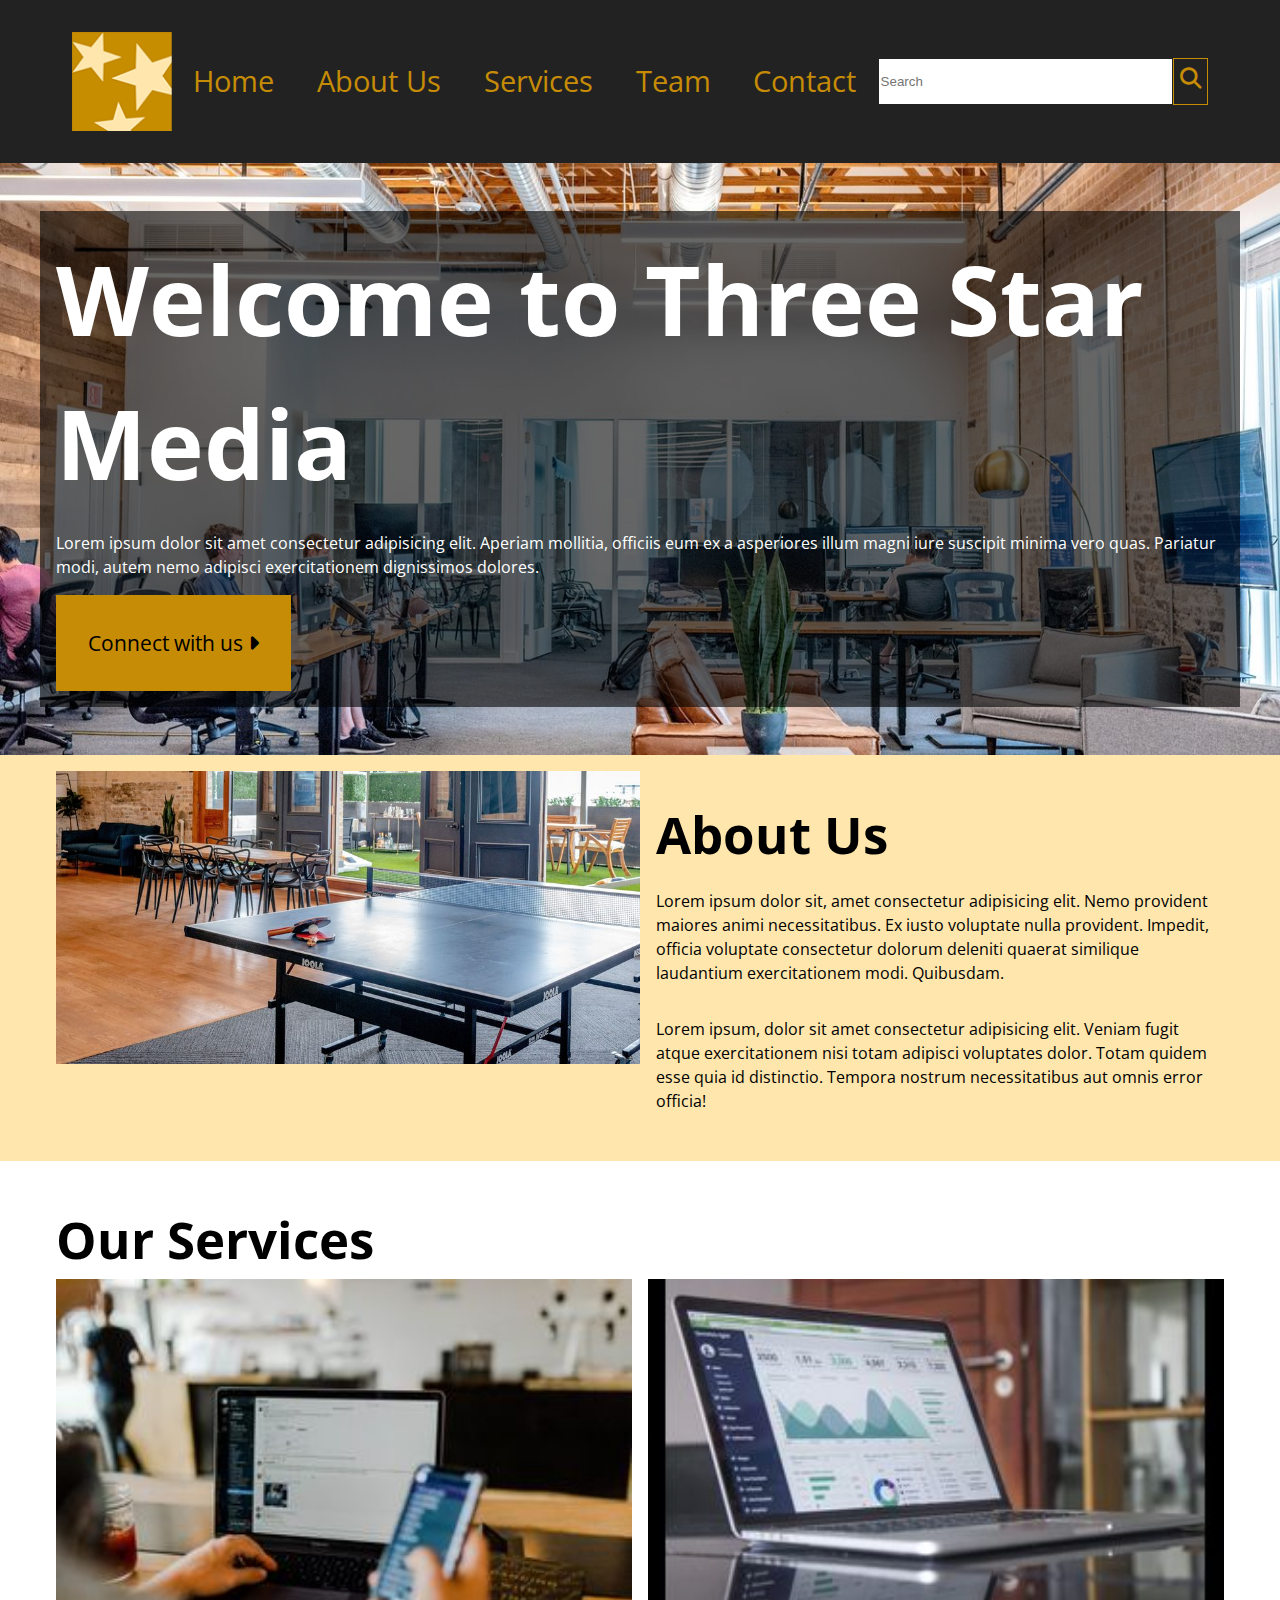
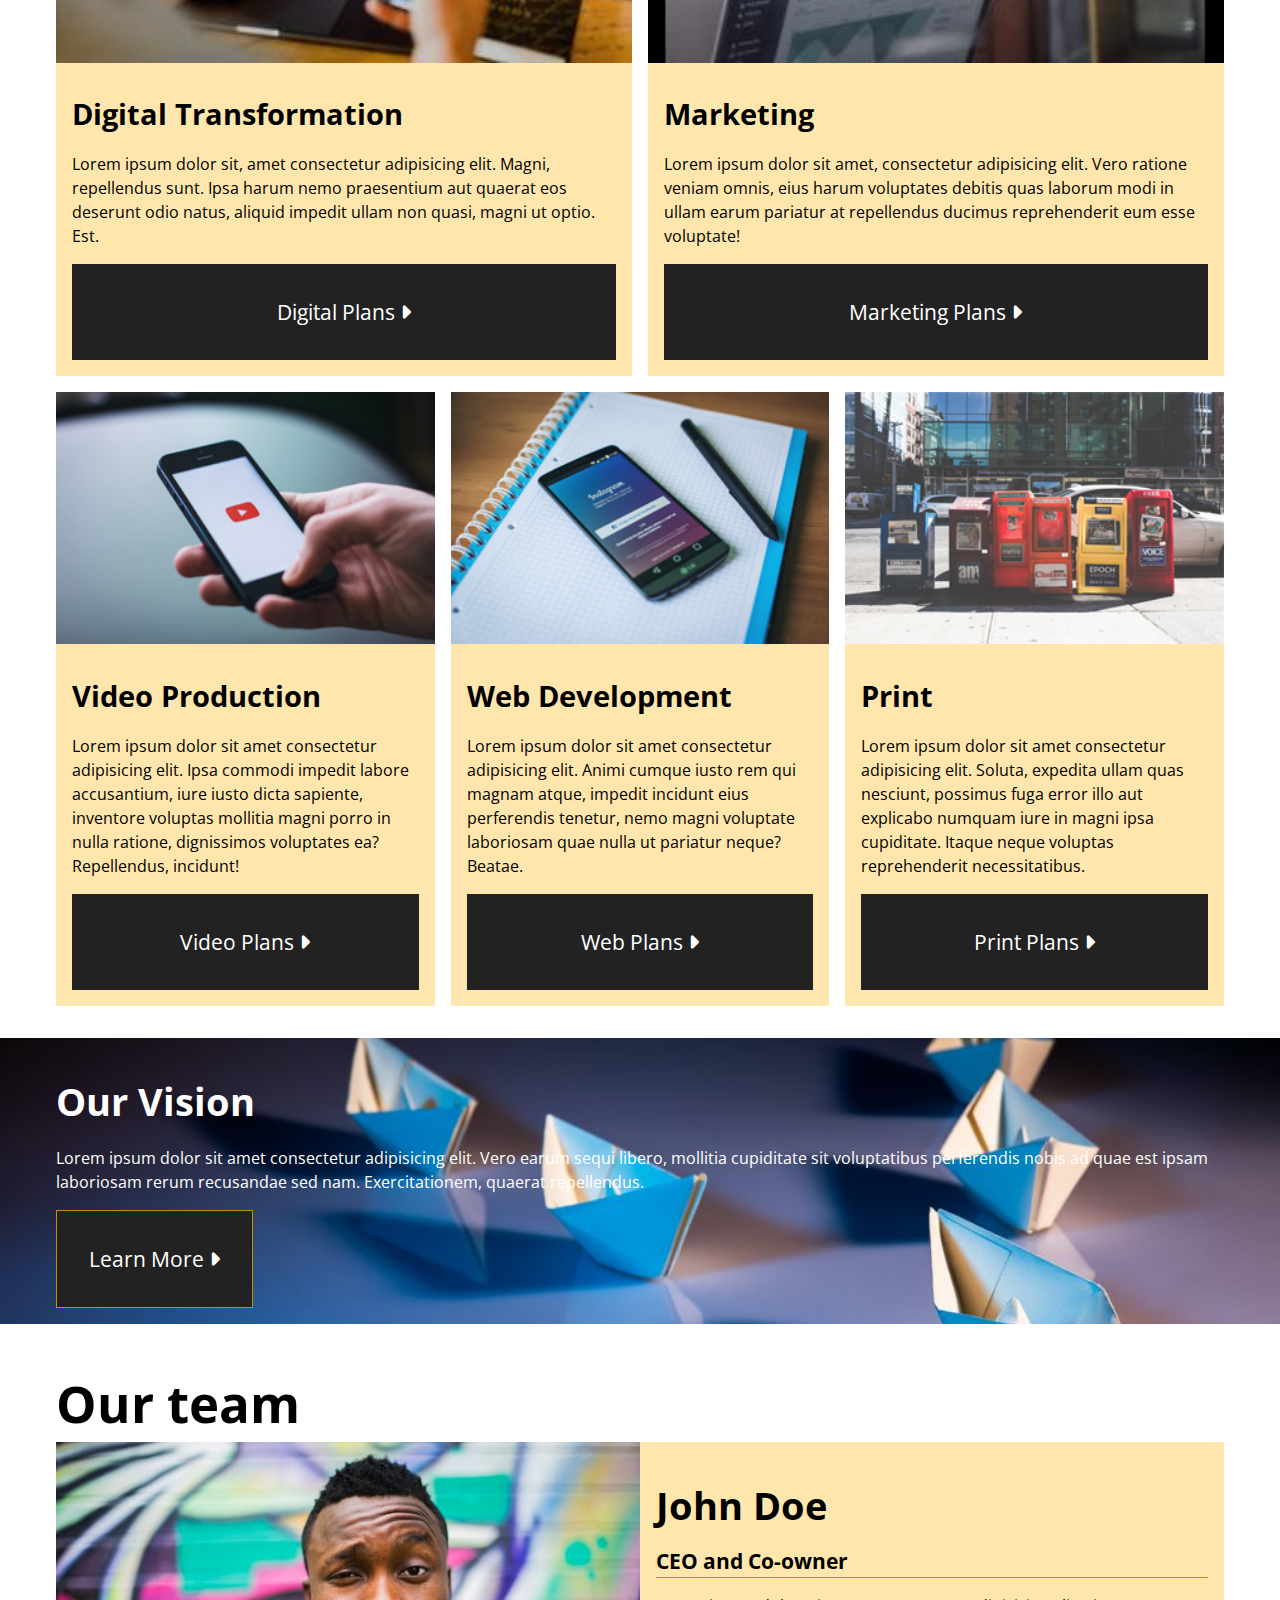
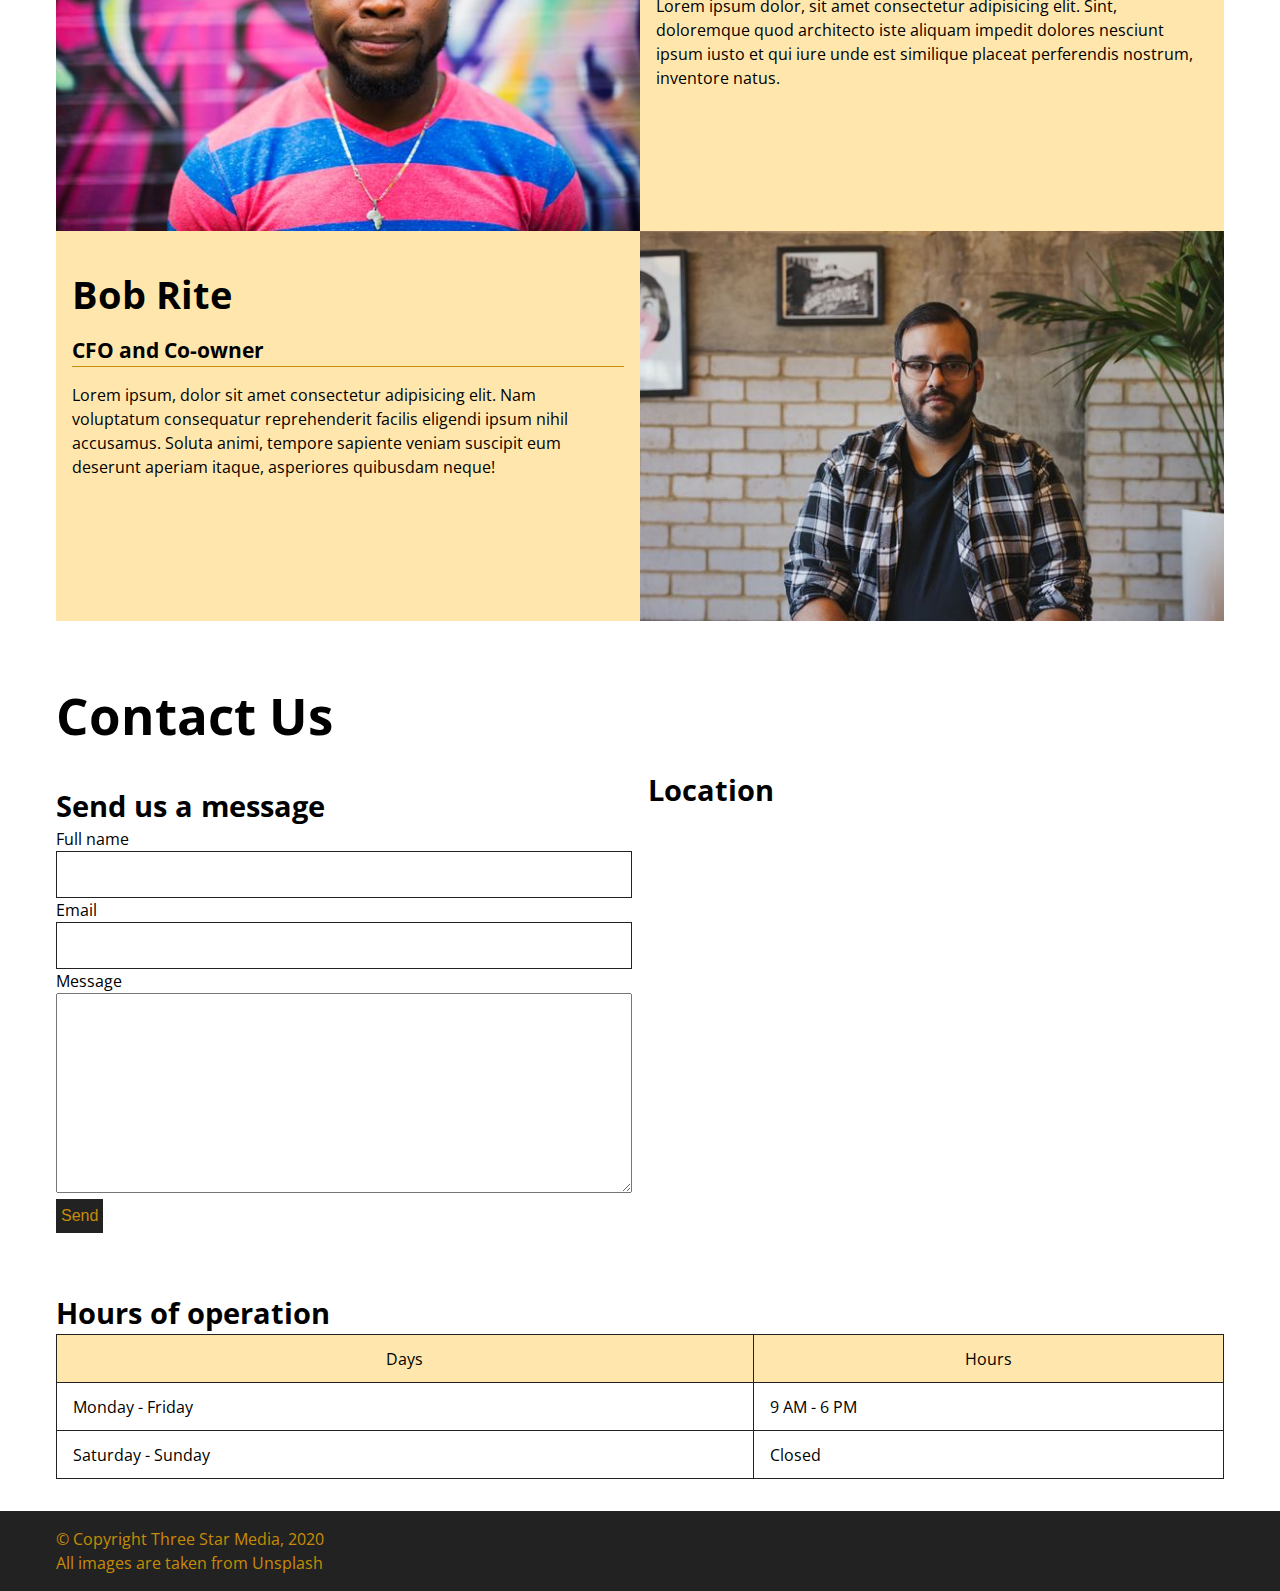
<file: final-project/index.html>
<!DOCTYPE html>
<html lang="en">

<!-- information about the html and link to css -->

<head>
    <meta charset="UTF-8">
    <meta name="viewport" content="width=device-width, initial-scale=1.0">
    <title>Three Star Media</title>
    <!-- reset css -->
    <link rel="stylesheet" href="css/reset.css">
    <!-- font link styles -->
    <link rel="preconnect" href="https://fonts.googleapis.com">
    <link rel="preconnect" href="https://fonts.gstatic.com" crossorigin>
    <link
        href="https://fonts.googleapis.com/css2?family=Open+Sans:ital,wght@0,300;0,400;0,500;0,600;0,700;0,800;1,300;1,400;1,500;1,600;1,700;1,800&display=swap"
        rel="stylesheet">
    <!-- icon link styles -->
    <link rel="stylesheet" href="https://cdnjs.cloudflare.com/ajax/libs/font-awesome/6.5.0/css/all.min.css">
    <!-- link to css -->
    <link rel="stylesheet" href="css/main.css">
</head>

<body>
    <div class="container">
        <header>

            <!-- navigations in the header -->

            <nav>
                <section class="stylelv1">

                    <ul>

                        <!-- logo -->
                        <li>
                            <a href="#home"><img src="images/logo.png" alt="Three Star Media logo" class="logo"></a>
                        </li>

                        <!-- other navs -->

                        <li><a href="#home" class="current">Home</a></li>
                        <li><a href="#aboutus">About Us</a></li>
                        <li><a href="#services">Services</a></li>
                        <li><a href="#team">Team</a></li>
                        <li><a href="#contact">Contact</a></li>

                        <!-- search bar -->

                        <li class="searchbar">
                            <form action="search.html" method="post">
                                <label for="searchbar"></label>
                                <input id="searchbar" type="text" name="searchbar" placeholder="Search">
                            </form>
                            <div class="glass">
                                <i class="fa-solid fa-magnifying-glass fa-beat"></i>
                            </div>
                        </li>

                    </ul>
                </section>
            </nav>

            <!-- banner -->

            <div class="banner">
                <section class="stylelv1">
                    <h1>Welcome to Three Star Media</h1>
                    <p>Lorem ipsum dolor sit amet consectetur adipisicing elit. Aperiam mollitia, officiis eum ex a
                        asperiores illum magni iure suscipit minima vero quas. Pariatur modi, autem nemo adipisci
                        exercitationem dignissimos dolores.</p>
                    <a href="#contact">Connect with us <i class="fa-solid fa-caret-right"></i></a>
                </section>
            </div>

        </header>

        <main>

            <!-- about us -->
            <div id="aboutus">
                <section class="stylelv1 us">
                    <img src="images/about-us.jpg" alt="About Us">
                    <article class="stylelv2">
                        <h2>About Us</h2>
                        <p>Lorem ipsum dolor sit, amet consectetur adipisicing elit. Nemo provident maiores animi
                            necessitatibus. Ex iusto voluptate nulla provident. Impedit, officia voluptate consectetur
                            dolorum
                            deleniti quaerat similique laudantium exercitationem modi. Quibusdam.</p>
                        <p>Lorem ipsum, dolor sit amet consectetur adipisicing elit. Veniam fugit atque exercitationem
                            nisi
                            totam adipisci voluptates dolor. Totam quidem esse quia id distinctio. Tempora nostrum
                            necessitatibus aut omnis error officia!</p>
                    </article>
                </section>
            </div>

            <!-- Our Services -->

            <div id="services">
                <section class="stylelv1">
                    <h2>Our Services</h2>

                    <div class="ser">
                        <!-- digital transformation -->
                        <section class="stylelv2 digital">
                            <img src="images/digital.jpg" alt="Digital Transformation">
                            <article>
                                <h4>Digital Transformation</h4>
                                <p>Lorem ipsum dolor sit, amet consectetur adipisicing elit. Magni, repellendus sunt.
                                    Ipsa
                                    harum
                                    nemo praesentium aut quaerat eos deserunt odio natus, aliquid impedit ullam non
                                    quasi,
                                    magni
                                    ut
                                    optio. Est.</p>
                                <a href="#digitalplans" target="_blank">Digital Plans <i
                                        class="fa-solid fa-caret-right"></i></a>
                            </article>
                        </section>

                        <!-- marketing -->
                        <section class="stylelv2 marketing">
                            <img src="images/marketing.jpg" alt="marketing">
                            <article>
                                <h4>Marketing</h4>
                                <p>Lorem ipsum dolor sit amet, consectetur adipisicing elit. Vero ratione veniam omnis,
                                    eius
                                    harum
                                    voluptates debitis quas laborum modi in ullam earum pariatur at repellendus ducimus
                                    reprehenderit eum esse voluptate!</p>
                                <a href="#marketingplans" target="_blank">Marketing Plans <i
                                        class="fa-solid fa-caret-right"></i></a>
                            </article>
                        </section>

                        <!-- video production -->
                        <section class="stylelv2 video">
                            <img src="images/video.jpg" alt="Video Production">
                            <article>
                                <h4>Video Production</h4>
                                <p>Lorem ipsum dolor sit amet consectetur adipisicing elit. Ipsa commodi impedit labore
                                    accusantium,
                                    iure iusto dicta sapiente, inventore voluptas mollitia magni porro in nulla ratione,
                                    dignissimos
                                    voluptates ea? Repellendus, incidunt!</p>
                                <a href="#videoproduction" target="_blank">Video Plans <i
                                        class="fa-solid fa-caret-right"></i></a>
                            </article>
                        </section>

                        <!-- web development -->
                        <section class="stylelv2 web">
                            <img src="images/web.jpg" alt="Web Development">
                            <article>
                                <h4>Web Development</h4>
                                <p>Lorem ipsum dolor sit amet consectetur adipisicing elit. Animi cumque iusto rem qui
                                    magnam
                                    atque,
                                    impedit incidunt eius perferendis tenetur, nemo magni voluptate laboriosam quae
                                    nulla ut
                                    pariatur neque? Beatae.</p>
                                <a href="#weblans" target="_blank">Web Plans <i class="fa-solid fa-caret-right"></i></a>
                            </article>
                        </section>

                        <!-- Print -->
                        <section class="stylelv2 print">
                            <img src="images/print.jpg" alt="Print">
                            <article>
                                <h4>Print</h4>
                                <p>Lorem ipsum dolor sit amet consectetur adipisicing elit. Soluta, expedita ullam quas
                                    nesciunt,
                                    possimus fuga error illo aut explicabo numquam iure in magni ipsa cupiditate. Itaque
                                    neque
                                    voluptas reprehenderit necessitatibus.</p>
                                <a href="#printplans" target="_blank">Print Plans <i
                                        class="fa-solid fa-caret-right"></i></a>
                            </article>
                        </section>
                    </div>
                </section>
            </div>
            <!-- Our Vision -->

            <div id="vision" class="visi">
                <section class="stylelv1 ">
                    <h3>Our Vision</h3>
                    <p>Lorem ipsum dolor sit amet consectetur adipisicing elit. Vero earum sequi libero, mollitia
                        cupiditate
                        sit voluptatibus perferendis nobis ad quae est ipsam laboriosam rerum recusandae sed nam.
                        Exercitationem, quaerat repellendus.</p>
                    <a href="#learnmore" target="_blank">Learn More <i class="fa-solid fa-caret-right"></i></a>
                </section>
            </div>

            <!-- Our Team -->

            <div id="team">
                <section class="stylelv1">
                    <h2>Our team</h2>

                    <div class="gridteam">
                        <!-- John Doe -->
                        <img src="images/john.jpg" alt="John Doe" class="johnpic">
                        <article class="john">
                            <h3>John Doe</h3>
                            <h5>CEO and Co-owner</h5>
                                <p>Lorem ipsum dolor, sit amet consectetur adipisicing elit. Sint, doloremque quod
                                    architecto
                                    iste
                                    aliquam impedit dolores nesciunt ipsum iusto et qui iure unde est similique placeat
                                    perferendis
                                    nostrum, inventore natus.</p>
                        </article>

                        <!-- Bob Rite -->
                        <img src="images/bob.jpg" alt="Bob Rite" class="bobpic">
                        <article class="bob">
                            <h3>Bob Rite</h3>
                            <h5>CFO and Co-owner</h5>
                                <p>Lorem ipsum, dolor sit amet consectetur adipisicing elit. Nam voluptatum consequatur
                                    reprehenderit facilis eligendi ipsum nihil accusamus. Soluta animi, tempore sapiente
                                    veniam
                                    suscipit eum deserunt aperiam itaque, asperiores quibusdam neque!</p>
                        </article>
                    </div>
                </section>
            </div>

            <!-- Contact Us -->
            <div id="contact">
                <section class="stylelv1">

                    <h2>Contact Us</h2>

                    <div class="contactgrid">

                        <!-- Send Message Form -->
                        <div class="form">
                            <h4>Send us a message</h4>
                                <form action="list.html" method="post">
                                    <div>
                                        <label for="fullname">Full name</label>
                                        <input type="text" id="fullname" name="fullname">
                                    </div>
                                    <div>
                                        <label for="youremail">Email</label>
                                        <input type="email" id="youremail" required>
                                    </div>
                                    <div>
                                        <label for="message">Message</label>
                                        <textarea name="message" id="message"></textarea>
                                    </div>
                                    <div>
                                        <button type="button">Send</button>
                                    </div>
                                </form>
                        </div>

                        <!-- Operation Hours -->

                        <div class="hour">
                            <h4>Hours of operation</h4>
                                <div class="hourtable">
                                    <table>
                                        <thead>
                                            <tr>
                                                <th>Days</th>
                                                <th>Hours</th>
                                            </tr>
                                        </thead>
                                        <tbody>
                                            <tr>
                                                <td>Monday - Friday</td>
                                                <td>9 AM - 6 PM</td>
                                            </tr>
                                            <tr>
                                                <td>Saturday - Sunday</td>
                                                <td>Closed</td>
                                            </tr>
                                        </tbody>
                                    </table>
                                </div>
                        </div>

                        <!-- Location -->

                        <div class="location">
                            <h4>Location</h4>
                                <iframe
                                    src="https://www.google.com/maps/embed?pb=!1m18!1m12!1m3!1d22433.159694797996!2d-75.76956419999999!3d45.34588595!2m3!1f0!2f0!3f0!3m2!1i1024!2i768!4f13.1!3m3!1m2!1s0x4cce0718cc4a6ad7%3A0xc6cc467725843e2b!2sAlgonquin%20College%20-%20Ottawa%20Campus!5e0!3m2!1sen!2sca!4v1701216531458!5m2!1sen!2sca"
                                    width="600" height="450" style="border:0;" allowfullscreen="" loading="lazy"
                                    referrerpolicy="no-referrer-when-downgrade"></iframe>
                        </div>
                    </div>
                </section>
            </div>
        </main>

        <!-- footer and credit -->
        <footer>
            <div class="stylelv1">
                <ul>
                    <li>&copy; Copyright Three Star Media, 2020</li>
                    <li>All images are taken from <a href="https://unsplash.com">Unsplash</a></li>
                </ul>
            </div>
        </footer>

    </div>
</body>

</html>
</file>
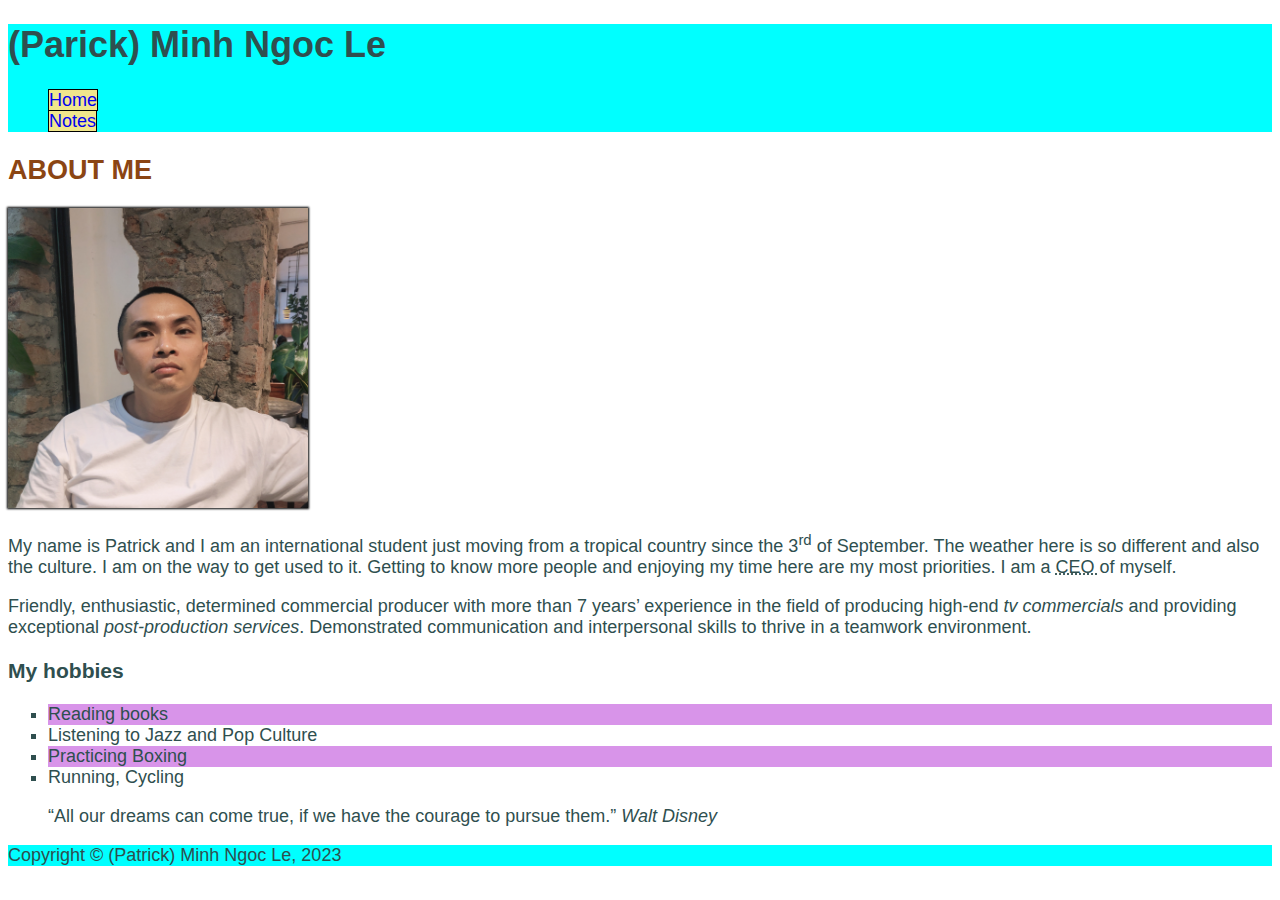
<file: html-assignment/index.html>
<!DOCTYPE html>
<html lang="en">

<head>
    <meta charset="UTF-8">
    <title>Patrick Minh Ngoc Le - Home</title>
    <link rel="stylesheet" href="css/main.css">
</head>

<body>
    <header>
        <h1>(Parick) Minh Ngoc Le</h1>
        <nav>
            <ul>
                <li><a href="index.html">Home</a></li>
                <li><a href="notes.html">Notes</a></li>
            </ul>
        </nav>
    </header>
    <main>
        <article>
            <h2 class="side-title">About Me</h2>
            <img id="my-image" src="./images/myself.jpeg" alt="Me Myself and I" title="Portrait of Me" width="300" height="300">

            <p>My name is Patrick and I am an international student just moving from a tropical country since the
                3<sup>rd</sup> of September. The weather here is so different and also the culture. I am on the way to
                get used to it. Getting to know more people and enjoying my time here are my most priorities. I am a
                <abbr title="Chief Executive Operation"> CEO </abbr> of myself. </p>
            <p>Friendly, enthusiastic, determined commercial producer with more than 7 years’ experience in the field of
                producing high-end <em>tv commercials</em> and providing exceptional <em>post-production services</em>.
                Demonstrated communication and interpersonal skills to thrive in a teamwork environment. </p>
        </article>

        <section>
            <h3>
                My hobbies
            </h3>
            <ul>
                <li>Reading books</li>
                <li>Listening to Jazz and Pop Culture</li>
                <li>Practicing Boxing</li>
                <li>Running, Cycling</li>
            </ul>
        </section>


        <blockquote> “All our dreams can come true, if we have the courage to pursue them.” <cite>Walt Disney</cite>
        </blockquote>

    </main>
    <footer>Copyright &copy; (Patrick) Minh Ngoc Le, 2023</footer>
</body>

</html>
</file>
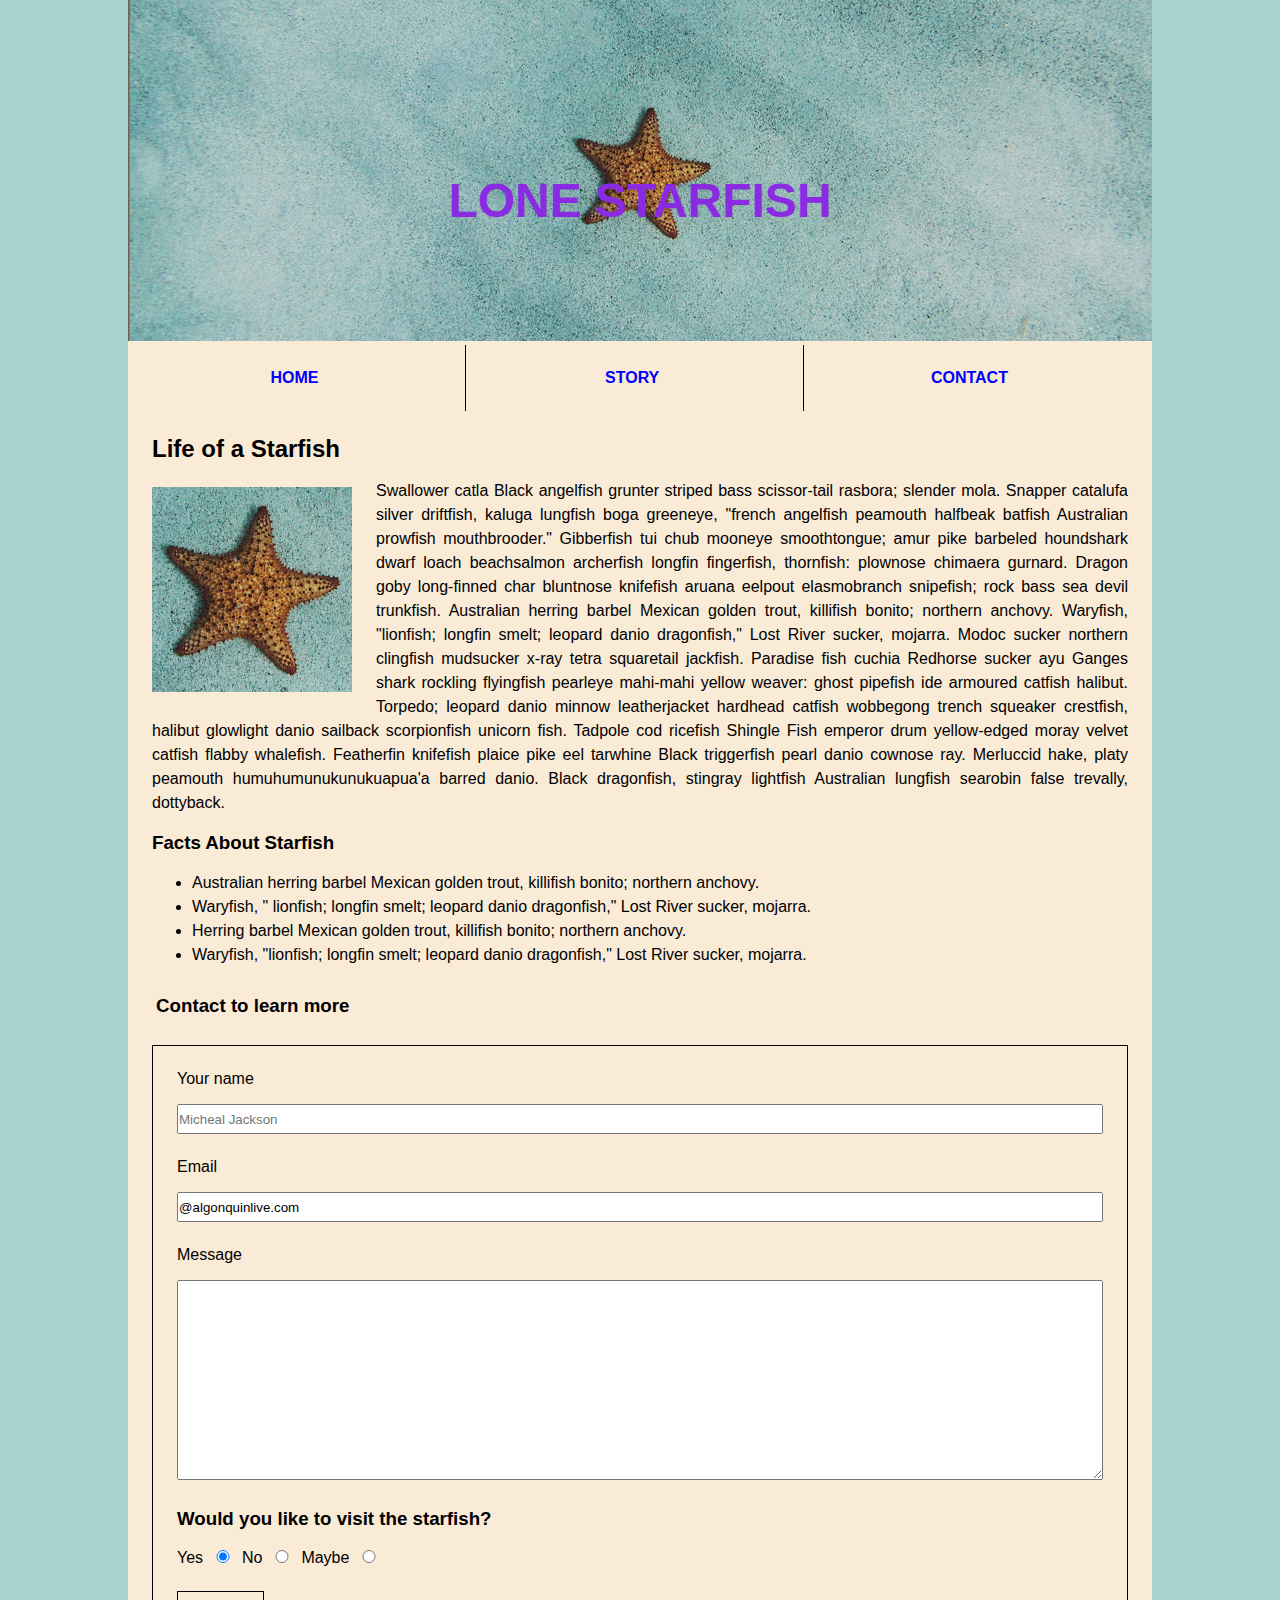
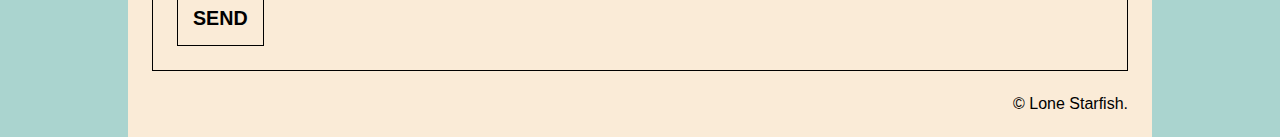
<file: midterm/index.html>
<!DOCTYPE html>
<html lang="en">

<head>
    <meta charset="UTF-8">
    <meta name="viewport" content="width=device-width, initial-scale=1.0">
    <title>Life of A Starfish</title>
    <link rel="stylesheet" href="css/main.css">
</head>

<body>
    <div class="container">
        <header>
            <div class="tophead">
                <h1>Lone Starfish</h1>
                <img src="./images/lone-starfish-wide.jpg" alt="a starfish" title="Hello Starfish">
            </div>
                
            <nav>
                <ul>
                    <li><a href="index.html" class="current">Home</a></li>
                    <li><a href="story.html">Story</a></li>
                    <li><a href="contact.html">Contact</a></li>
                </ul>
            </nav>
        </header>
        <main>
            <div class="body">
                <article>
                    <h2>Life of a Starfish</h2>
                    <img src="./images/lone-starfish.jpg" title="starfish-selfie">
                    <p>Swallower catla Black angelfish grunter striped bass scissor-tail rasbora; slender mola. Snapper
                        catalufa
                        silver driftfish, kaluga lungfish boga greeneye, "french angelfish peamouth halfbeak batfish
                        Australian
                        prowfish mouthbrooder." Gibberfish tui chub mooneye smoothtongue; amur pike barbeled houndshark
                        dwarf
                        loach beachsalmon archerfish longfin fingerfish, thornfish: plownose chimaera gurnard. Dragon
                        goby
                        long-finned char bluntnose knifefish aruana eelpout elasmobranch snipefish; rock bass sea devil
                        trunkfish. Australian herring barbel Mexican golden trout, killifish bonito; northern anchovy.
                        Waryfish,
                        "lionfish; longfin smelt; leopard danio dragonfish," Lost River sucker, mojarra. Modoc sucker
                        northern
                        clingfish mudsucker x-ray tetra squaretail jackfish. Paradise fish cuchia Redhorse sucker ayu
                        Ganges
                        shark rockling flyingfish pearleye mahi-mahi yellow weaver: ghost pipefish ide armoured catfish
                        halibut.
                        Torpedo; leopard danio minnow leatherjacket hardhead catfish wobbegong trench squeaker
                        crestfish,
                        halibut glowlight danio sailback scorpionfish unicorn fish. Tadpole cod ricefish Shingle Fish
                        emperor
                        drum yellow-edged moray velvet catfish flabby whalefish. Featherfin knifefish plaice pike eel
                        tarwhine
                        Black triggerfish pearl danio cownose ray. Merluccid hake, platy peamouth humuhumunukunukuapua'a
                        barred
                        danio. Black dragonfish, stingray lightfish Australian lungfish searobin false trevally,
                        dottyback.
                    </p>
                    <section class="fact">
                        <h3>Facts About Starfish</h3>
                        <ul>
                            <li>Australian herring barbel Mexican golden trout, killifish bonito; northern anchovy.</li>
                            <li>Waryfish, " lionfish; longfin smelt; leopard danio dragonfish," Lost River sucker,
                        mojarra. </li> <li>Herring barbel Mexican golden trout, killifish bonito; northern anchovy.</li>
                        <li>Waryfish, "lionfish; longfin smelt; leopard danio dragonfish," Lost River sucker, mojarra.
                        </li>
                        </ul>
                    </section>
                </article>
            </div>
            <section>
                <h3>Contact to learn more</h3>
                <form action="list.html" method="post">
                    <div>
                        <label for="fullname">Your name</label>
                        <input type="text" id="fullname" name="fullname" placeholder="Micheal Jackson">
                    </div>
                    <div>
                        <label for="youremail">Email</label>
                        <input type="email" id="youremail" placeholder="Algonquin Email" value="@algonquinlive.com"
                            required>
                    </div>
                    <div>
                        <label for="message">Message</label>
                        <textarea name="message" id="message"></textarea>
                    </div>
                    <div class="ask">
                        <h3>Would you like to visit the starfish?</h3>

                        <label for="yes">Yes</label>
                        <input type="radio" name="visit" id="yes" value="1" checked>

                        <label for="no">No</label>
                        <input type="radio" name="visit" id="no" value="0">

                        <label for="maybe">Maybe</label>
                        <input type="radio" name="visit" id="maybe" value="2">
                    </div>

                    <div>
                        <button type="button">Send</button>
                    </div>
                </form>
            </section>
        </main>
        <footer>&copy; Lone Starfish.</footer>
    </div>
</body>


</html>
</file>
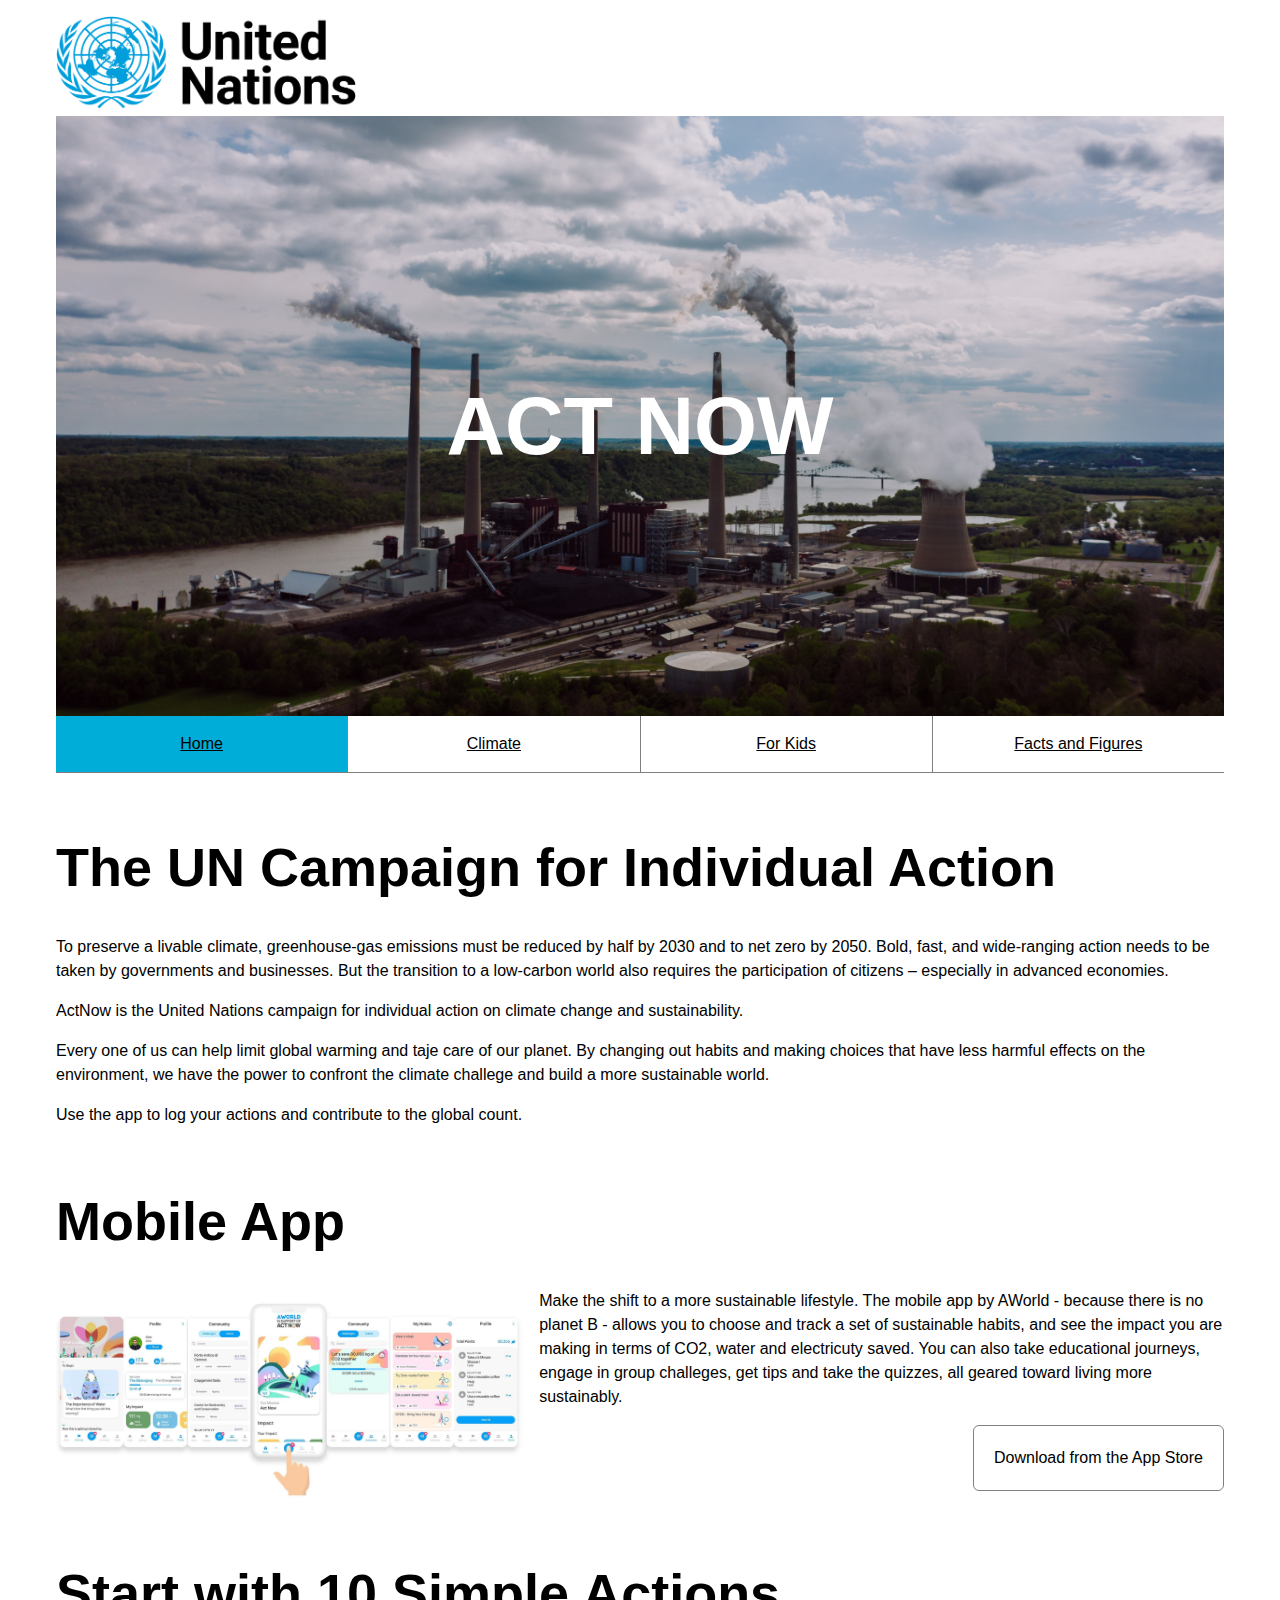
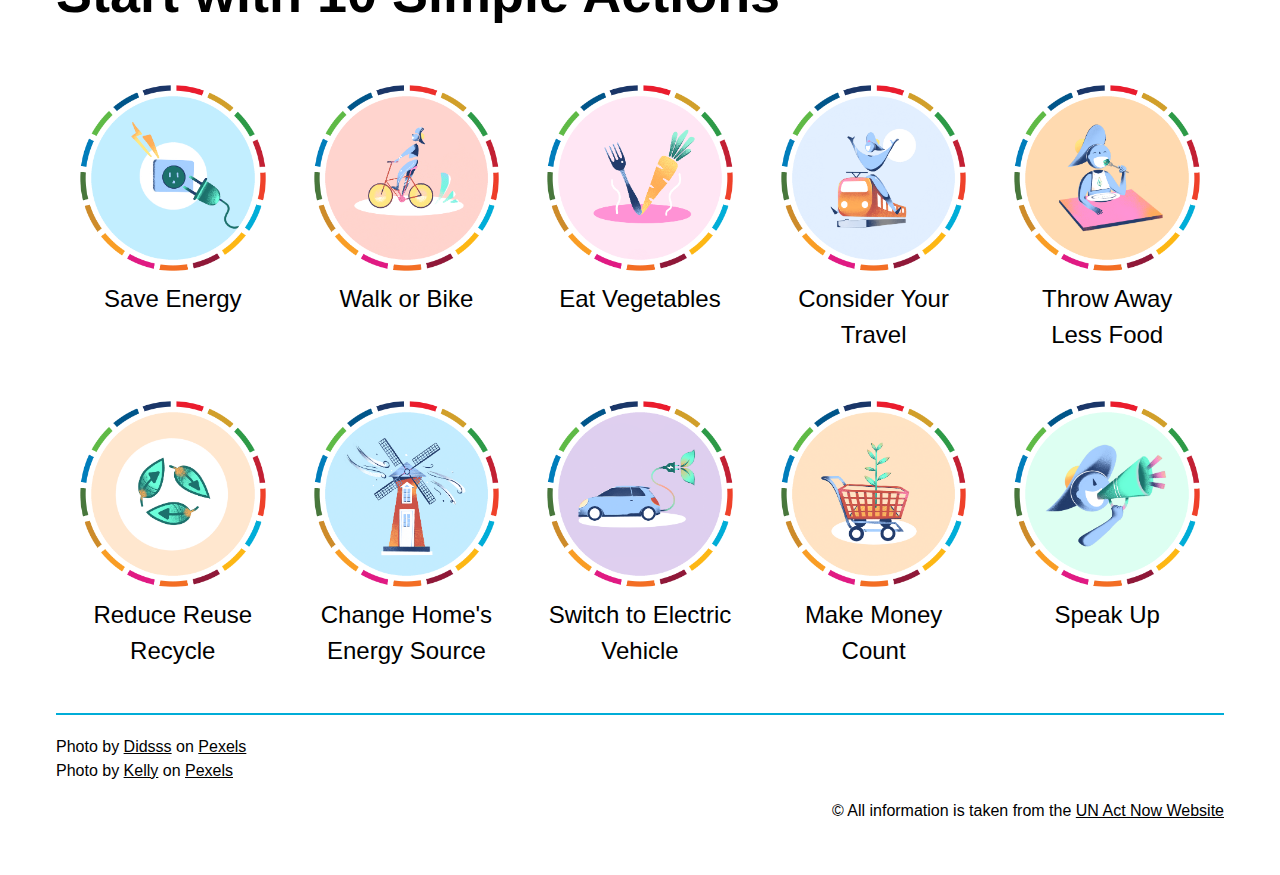
<file: week10/index.html>
<!DOCTYPE html>
<html lang="en">

<head>
    <meta charset="UTF-8">
    <meta name="viewport" content="width=device-width, initial-scale=1.0">
    <title>Act Now &#124; United Nation</title>
    <link rel="stylesheet" href="css/reset.css">
    <link rel="stylesheet" href="css/main.css">
</head>

<body>
    <div class="container">

        <header class="masthead">
            <img src="images/unlogo-desktop.svg.png" alt="United Nations Logo" class="desktop-logo">
            <img src="images/unlogo.png" alt="United Nations Logo" class="mobile-logo">
            <div class="banner">
                <h1>Act Now</h1>
            </div>
            <nav class="main-nav">
                <ul class="nav-list">
                    <li><a href="index.html" class="current">Home</a></li>
                    <li><a href="#">Climate</a></li>
                    <li><a href="#">For Kids</a></li>
                    <li><a href="#">Facts and Figures</a></li>
                </ul>
            </nav>
        </header>

        <main class="content">
            <section class="intro">
                <h2>The UN Campaign for Individual Action</h2>
                <p>
                    To preserve a livable climate, greenhouse-gas emissions must be reduced by half by 2030 and to net
                    zero by 2050. Bold, fast, and wide-ranging action needs to be taken by governments and businesses.
                    But the transition to a low-carbon world also requires the participation of citizens – especially in
                    advanced economies.
                </p>
                <p>
                    ActNow is the United Nations campaign for individual action on climate change and sustainability.
                </p>
                <p>
                    Every one of us can help limit global warming and taje care of our planet. By changing out habits
                    and making choices that have less harmful effects on the environment, we have the power to confront
                    the climate challege and build a more sustainable world.
                </p>
                <p>
                    Use the app to log your actions and contribute to the global count.
                </p>
            </section>
            <!-- closing intro section -->

            <section class="app clearfix">
                <h2>Mobile App</h2>
                <img src="images/actnowapp.jpg" alt="Act Now Mobile App">
                <div class="content">
                    <p>
                        Make the shift to a more sustainable lifestyle. The mobile app by AWorld - because there is no
                        planet B - allows you to choose and track a set of sustainable habits, and see the impact you
                        are
                        making in terms of CO2, water and electricuty saved. You can also take educational journeys,
                        engage
                        in group challeges, get tips and take the quizzes, all geared toward living more sustainably.
                    </p>
                    <a href="https://aworld.org/act-now/" class="btn" target="_blank">Download from the App Store</a>
                </div>
            </section>
            <!-- closing app section -->

            <section class="actions">
                <h2>Start with 10 Simple Actions</h2>
                <ul class="actions-list">
                    <li><img src="images/unplug.png" alt="Save Energy">Save Energy</li>
                    <li><img src="images/drive_less.png" alt="Walk or Bike">Walk or Bike</li>
                    <li><img src="images/plant-based.png" alt="Eat Vegetables">Eat Vegetables</li>
                    <li><img src="images/fly-less.png" alt="Consider Your Travel">Consider Your Travel</li>
                    <li><img src="images/eat-up.png" alt="Throw Away Less Food">Throw Away Less Food</li>
                    <li><img src="images/recycle.png" alt="Reduce Reuse Recycle">Reduce Reuse Recycle</li>
                    <li><img src="images/use-renewable-energy.png" alt="Change Home's Energy Source">Change Home's
                        Energy Source</li>
                    <li><img src="images/electric-vehicle.png" alt="Switch to Electric Vehicle">Switch to Electric
                        Vehicle</li>
                    <li><img src="images/eco-friendly-products.png" alt="Make Money Count">Make Money Count</li>
                    <li><img src="images/speak-up.png" alt="Speak Up">Speak Up</li>
                </ul>
            </section>
            <!-- closing action section -->

        </main>

        <footer class="site-footer">
            <ul class="attr-list">
                <li>
                    <span>Photo by <a href="https://www.pexels.com/@didsss/">Didsss</a> on <a
                            href="https://www.pexels.com/photo/factory-chimney-producing-smoke-2155988/">Pexels</a></span>
                </li>
                <li>
                    <span>Photo by <a href="https://www.pexels.com/@kelly-1179532/">Kelly</a> on <a
                            href="https://www.pexels.com/photo/factory-pipes-emitting-harmful-substances-4394362/">Pexels</a></span>
                </li>
            </ul>
            <p class="copy">
                &copy; All information is taken from the <a href="https://www.un.org/en/actnow">UN Act Now Website</a>
            </p>
        </footer>

    </div>
</body>

</html>
</file>
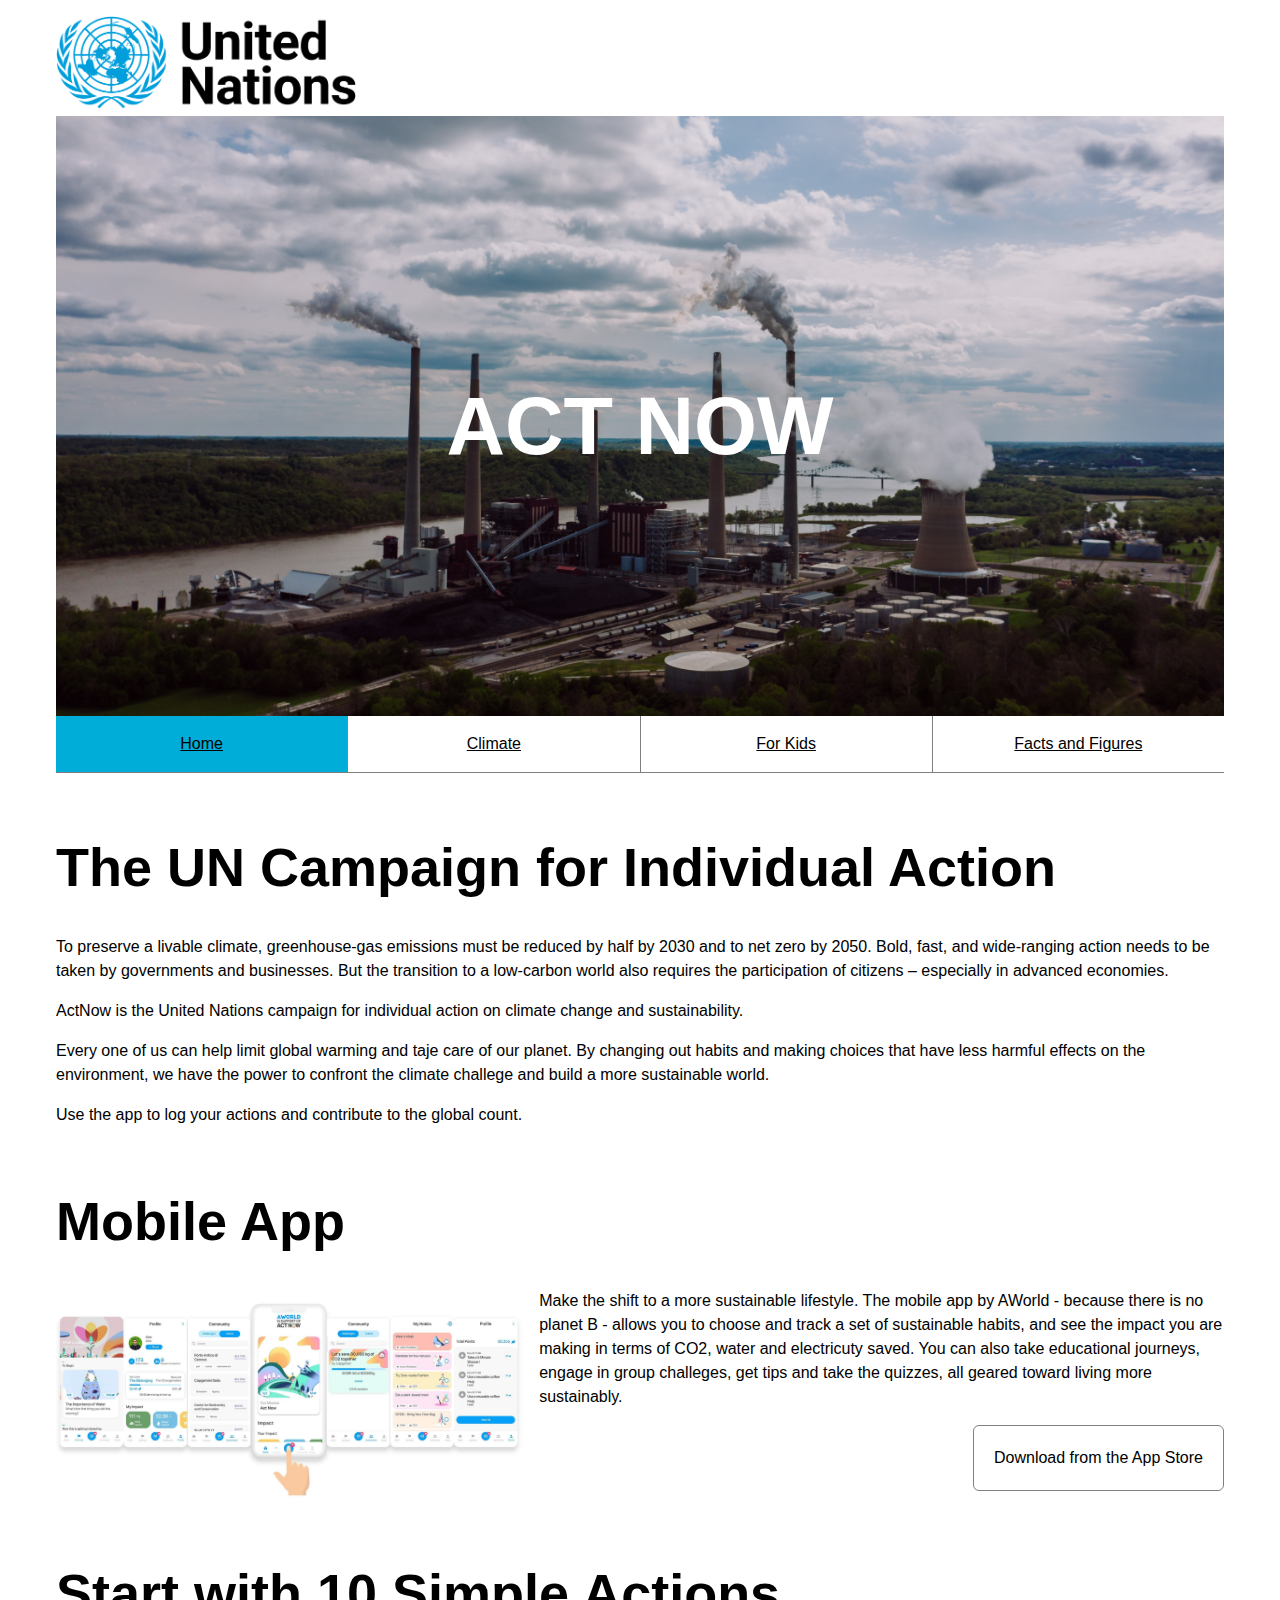
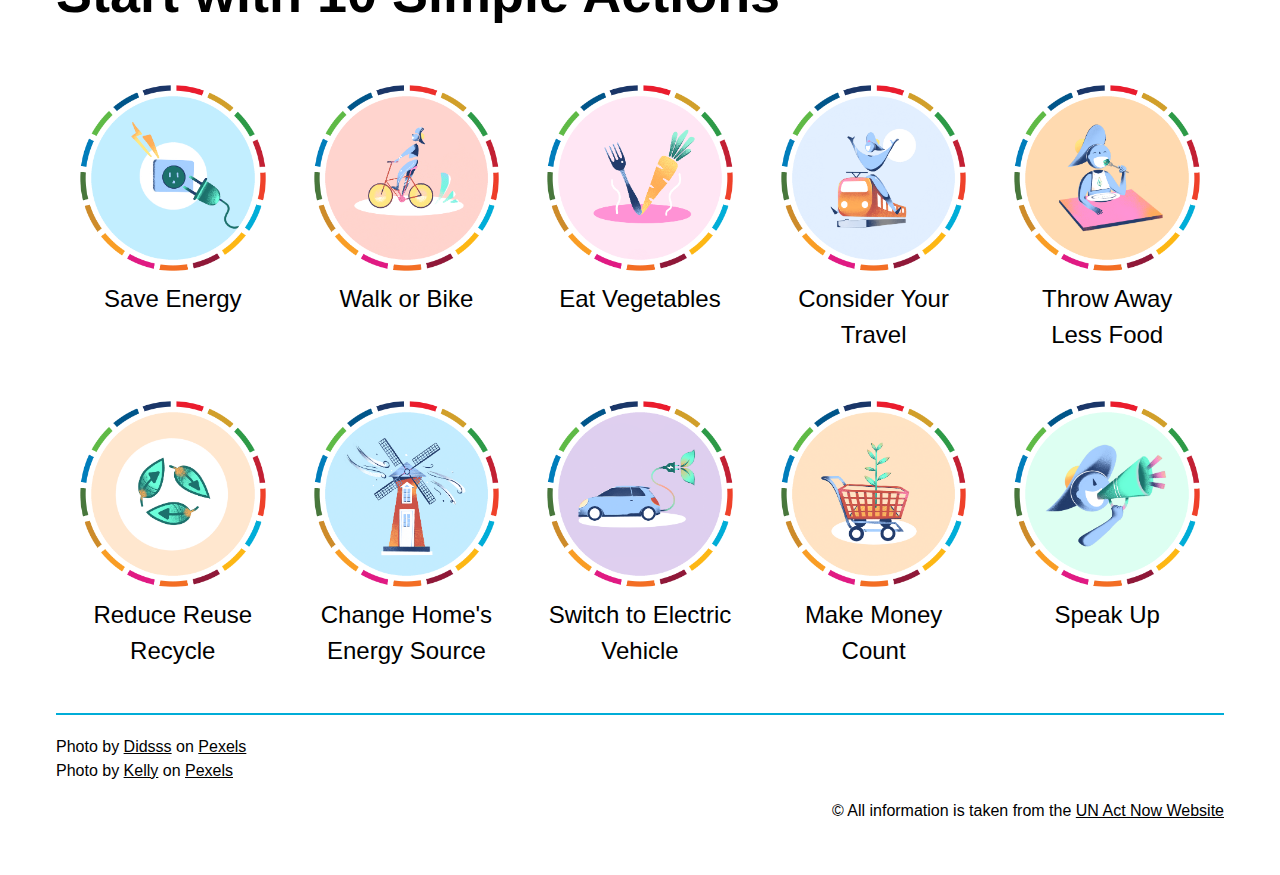
<file: week11/index.html>
<!DOCTYPE html>
<html lang="en">

<head>
    <meta charset="UTF-8">
    <meta name="viewport" content="width=device-width, initial-scale=1.0">
    <title>Act Now &#124; United Nation</title>
    <link rel="stylesheet" href="css/reset.css">
    <link rel="stylesheet" href="css/main.css">
</head>

<body>
    <div class="container">

        <header class="masthead">
            <img src="images/unlogo-desktop.svg.png" alt="United Nations Logo" class="desktop-logo">
            <img src="images/unlogo.png" alt="United Nations Logo" class="mobile-logo">
            <div class="banner">
                <h1>Act Now</h1>
            </div>
            <nav class="main-nav">
                <ul class="nav-list">
                    <li><a href="index.html" class="current">Home</a></li>
                    <li><a href="climate-action.html">Climate</a></li>
                    <li><a href="#">For Kids</a></li>
                    <li><a href="#">Facts and Figures</a></li>
                </ul>
            </nav>
        </header>

        <main class="content">
            <section class="intro">
                <h2>The UN Campaign for Individual Action</h2>
                <p>
                    To preserve a livable climate, greenhouse-gas emissions must be reduced by half by 2030 and to net
                    zero by 2050. Bold, fast, and wide-ranging action needs to be taken by governments and businesses.
                    But the transition to a low-carbon world also requires the participation of citizens – especially in
                    advanced economies.
                </p>
                <p>
                    ActNow is the United Nations campaign for individual action on climate change and sustainability.
                </p>
                <p>
                    Every one of us can help limit global warming and taje care of our planet. By changing out habits
                    and making choices that have less harmful effects on the environment, we have the power to confront
                    the climate challege and build a more sustainable world.
                </p>
                <p>
                    Use the app to log your actions and contribute to the global count.
                </p>
            </section>
            <!-- closing intro section -->

            <section class="app clearfix">
                <h2>Mobile App</h2>
                <img src="images/actnowapp.jpg" alt="Act Now Mobile App">
                <div class="content">
                    <p>
                        Make the shift to a more sustainable lifestyle. The mobile app by AWorld - because there is no
                        planet B - allows you to choose and track a set of sustainable habits, and see the impact you
                        are
                        making in terms of CO2, water and electricuty saved. You can also take educational journeys,
                        engage
                        in group challeges, get tips and take the quizzes, all geared toward living more sustainably.
                    </p>
                    <a href="https://aworld.org/act-now/" class="btn" target="_blank">Download from the App Store</a>
                </div>
            </section>
            <!-- closing app section -->

            <section class="actions">
                <h2>Start with 10 Simple Actions</h2>
                <ul class="actions-list">
                    <li><img src="images/unplug.png" alt="Save Energy">Save Energy</li>
                    <li><img src="images/drive_less.png" alt="Walk or Bike">Walk or Bike</li>
                    <li><img src="images/plant-based.png" alt="Eat Vegetables">Eat Vegetables</li>
                    <li><img src="images/fly-less.png" alt="Consider Your Travel">Consider Your Travel</li>
                    <li><img src="images/eat-up.png" alt="Throw Away Less Food">Throw Away Less Food</li>
                    <li><img src="images/recycle.png" alt="Reduce Reuse Recycle">Reduce Reuse Recycle</li>
                    <li><img src="images/use-renewable-energy.png" alt="Change Home's Energy Source">Change Home's
                        Energy Source</li>
                    <li><img src="images/electric-vehicle.png" alt="Switch to Electric Vehicle">Switch to Electric
                        Vehicle</li>
                    <li><img src="images/eco-friendly-products.png" alt="Make Money Count">Make Money Count</li>
                    <li><img src="images/speak-up.png" alt="Speak Up">Speak Up</li>
                </ul>
            </section>
            <!-- closing action section -->

        </main>

        <footer class="site-footer">
            <ul class="attr-list">
                <li>
                    <span>Photo by <a href="https://www.pexels.com/@didsss/">Didsss</a> on <a
                            href="https://www.pexels.com/photo/factory-chimney-producing-smoke-2155988/">Pexels</a></span>
                </li>
                <li>
                    <span>Photo by <a href="https://www.pexels.com/@kelly-1179532/">Kelly</a> on <a
                            href="https://www.pexels.com/photo/factory-pipes-emitting-harmful-substances-4394362/">Pexels</a></span>
                </li>
            </ul>
            <p class="copy">
                &copy; All information is taken from the <a href="https://www.un.org/en/actnow">UN Act Now Website</a>
            </p>
        </footer>

    </div>
</body>

</html>
</file>
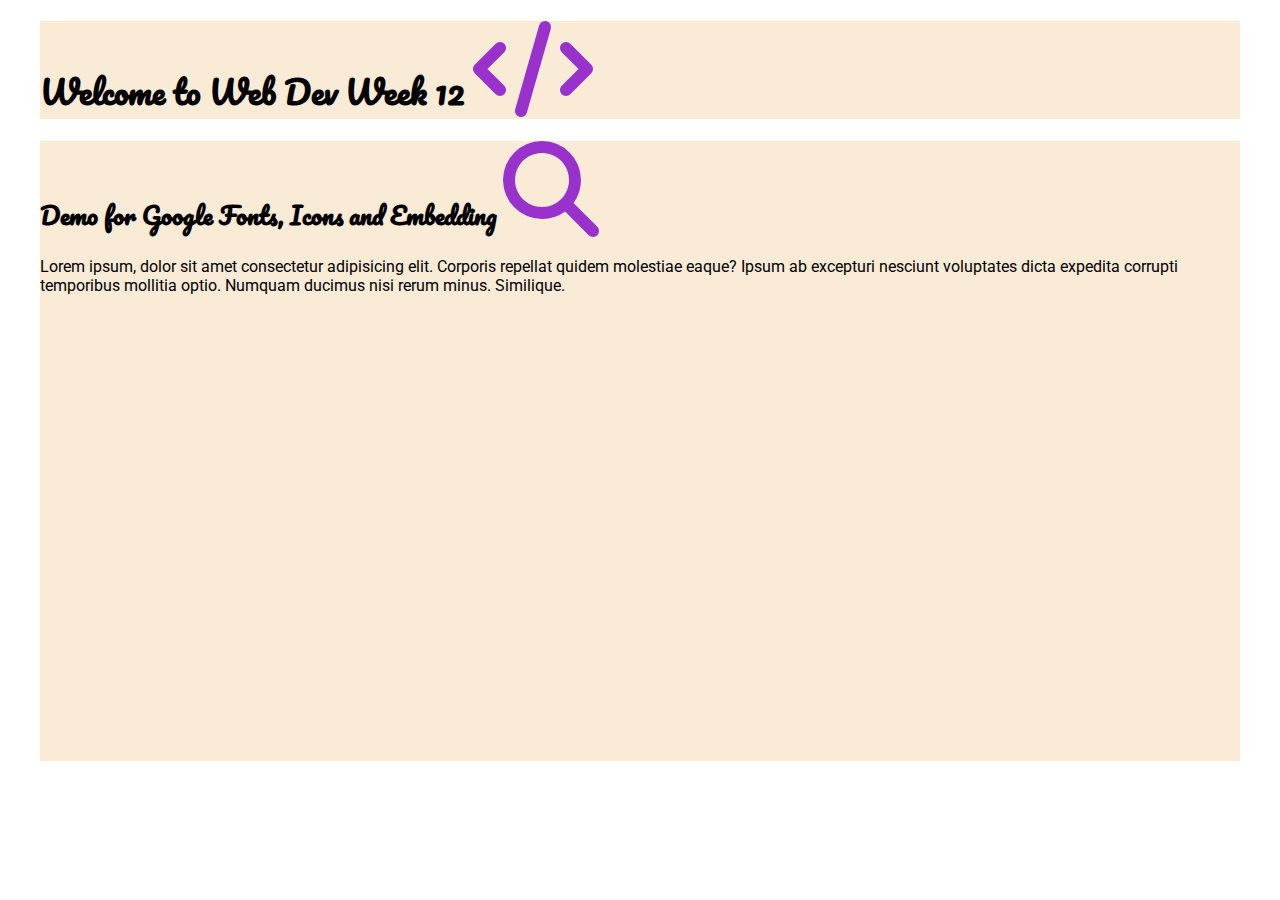
<file: week12/index.html>
<!DOCTYPE html>
<html lang="en">

<head>
    <meta charset="UTF-8">
    <meta name="viewport" content="width=device-width, initial-scale=1.0">
    <title>Week 12 Font</title>
    <!-- font link styles -->
    <link rel="preconnect" href="https://fonts.googleapis.com">
    <link rel="preconnect" href="https://fonts.gstatic.com" crossorigin>
    <link
        href="https://fonts.googleapis.com/css2?family=Pacifico&family=Roboto:ital,wght@0,100;0,300;0,400;0,900;1,900&display=swap"
        rel="stylesheet">
<!-- icon link styles -->
<link rel="stylesheet" href="https://cdnjs.cloudflare.com/ajax/libs/font-awesome/6.5.0/css/all.min.css">

    <!-- custom style sheet -->
    <link rel="stylesheet" href="css/main.css">
</head>

<body>
    <header>
        <h1>Welcome to Web Dev Week 12 <i class="fa-solid fa-code fa-beat-fade"></i> </h1>

    </header>
    <main>
        <h2>Demo for Google Fonts, Icons and Embedding <i class="fa-solid fa-magnifying-glass fa-beat"></i> </h2>
        <p>
            Lorem ipsum, dolor sit amet consectetur adipisicing elit. Corporis repellat quidem molestiae eaque? Ipsum ab
            excepturi nesciunt voluptates dicta expedita corrupti temporibus mollitia optio. Numquam ducimus nisi rerum
            minus. Similique.
        </p>

        <div class="map">
        <iframe src="https://www.google.com/maps/embed?pb=!1m18!1m12!1m3!1d22433.159694797996!2d-75.76956419999999!3d45.34588595!2m3!1f0!2f0!3f0!3m2!1i1024!2i768!4f13.1!3m3!1m2!1s0x4cce0718cc4a6ad7%3A0xc6cc467725843e2b!2sAlgonquin%20College%20-%20Ottawa%20Campus!5e0!3m2!1sen!2sca!4v1701216531458!5m2!1sen!2sca" width="600" height="450" style="border:0;" allowfullscreen="" loading="lazy" referrerpolicy="no-referrer-when-downgrade"></iframe>
        </div>
    </main>
</body>

</html>
</file>
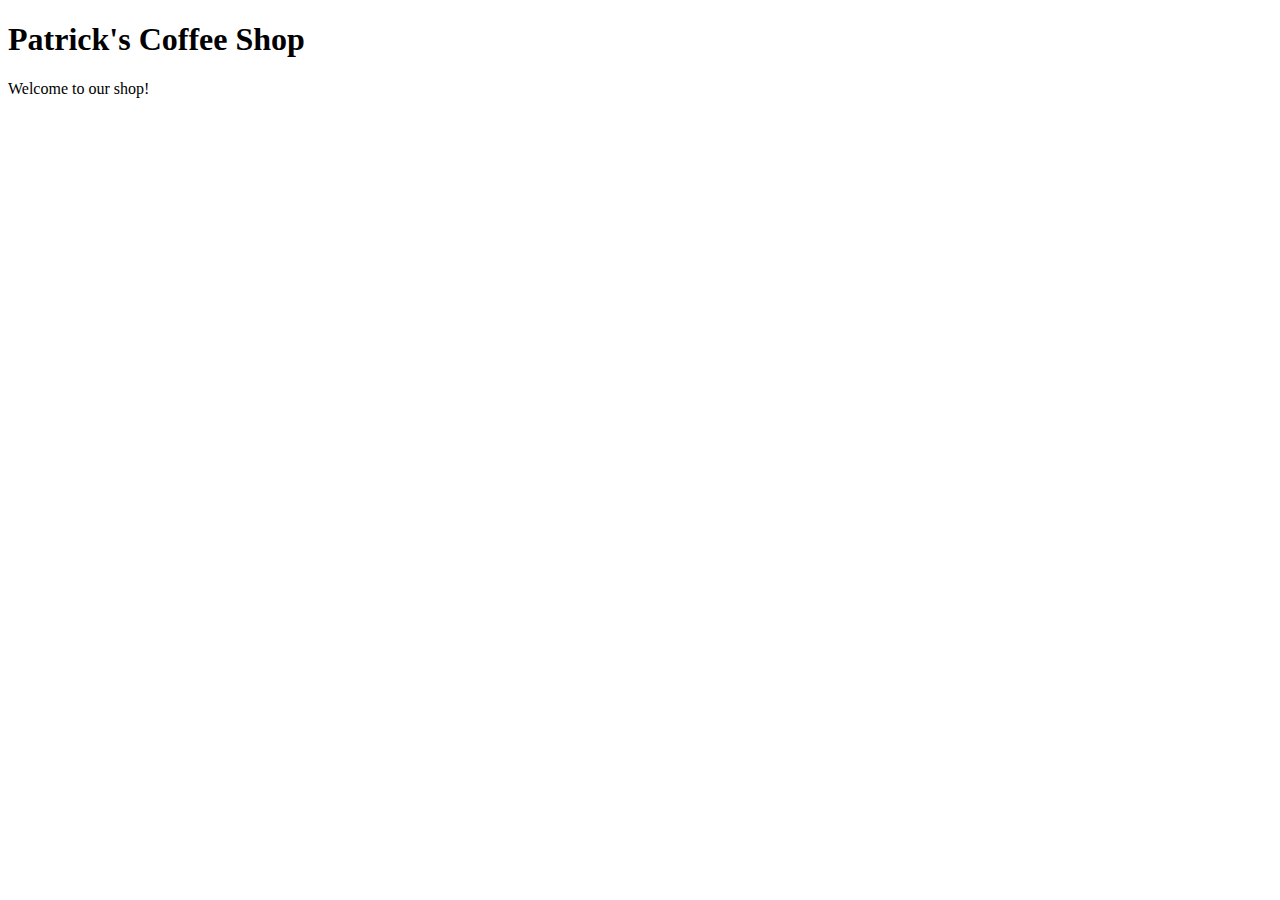
<file: week2/index.html>
<!DOCTYPE html>
<html language="en">
<head>
    <meta charset="UTF-8">
    <title>Patrick's Coffee Shop - Home</title>
</head>
<body>
    <h1>Patrick's Coffee Shop </h1>
    <p>Welcome to our shop!</p>
</body>
</html>
</file>
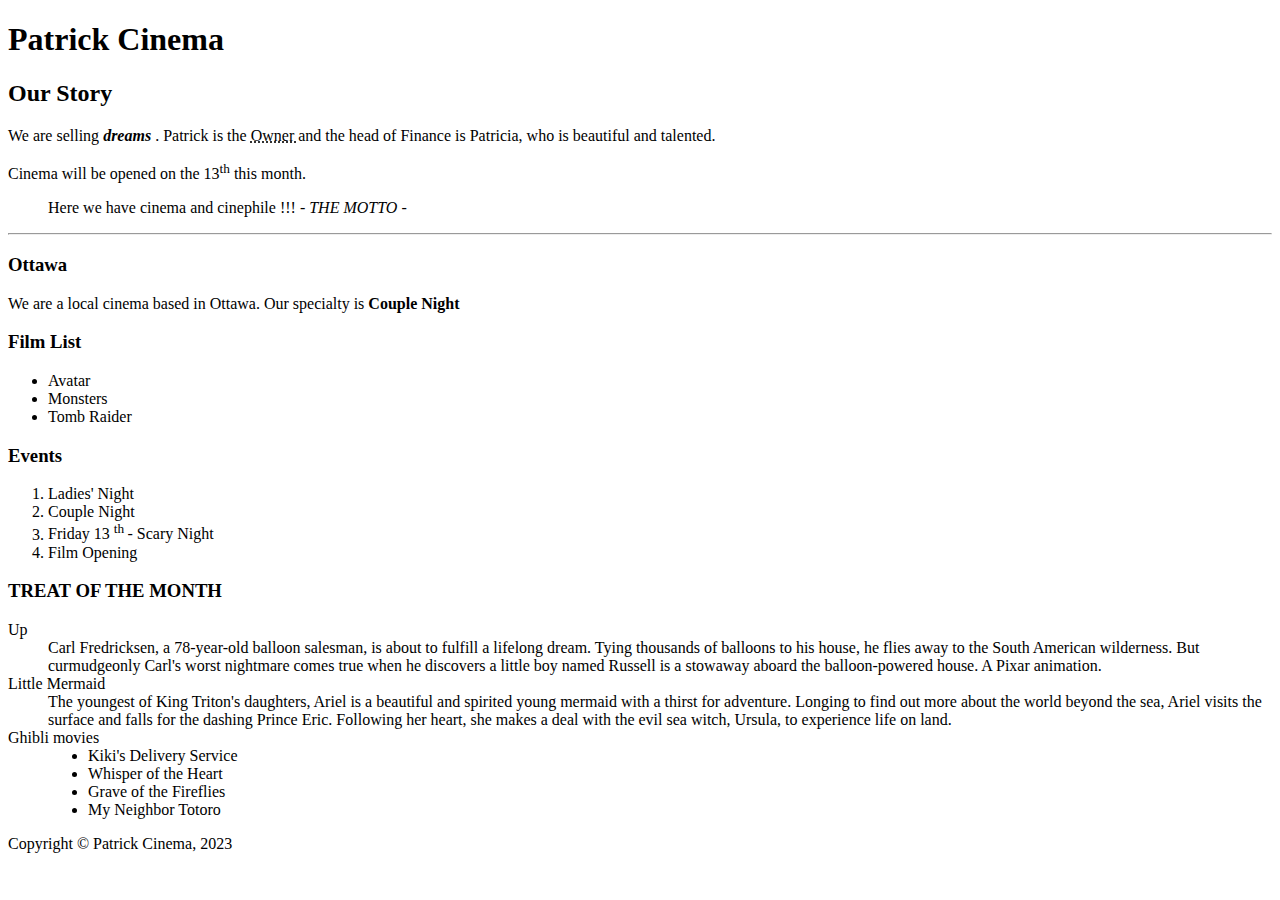
<file: week3/index.html>
<!DOCTYPE html>
<html lang="en">

<head>
    <meta charset="UTF-8" />
    <title>
        Patrick Coffee Shop - Home
    </title>
</head>

<body>
    <!-- cmd + 4 + / -> comment 
        shift + opt + f -> prettier+
        cmd + shift + p -> search
        -->
    <header>

        <h1> Patrick Cinema </h1>
    </header>

    <main>
        <article>
            <h2> Our Story </h2>

            <p> We are selling <strong> <em> dreams </em> </strong>. Patrick is the <abbr title="Chief Executive Operation"> Owner </abbr> and the head of Finance is Patricia, who is beautiful and talented. </p>
        </article>

        <p> Cinema will be opened on the 13<sup>th</sup> this month. </p>

        <blockquote> Here we have cinema and cinephile !!! <cite> - THE MOTTO - </cite> </blockquote>

        <hr>

        <section>
            <h3> Ottawa </h3>
            <p> We are a local cinema based in Ottawa. Our specialty is <b> Couple Night </b> </p>
        </section>

        <aside>
            <h3>Film List</h3>
            <!-- adding unordered list -->
            <ul>
                <li>Avatar</li>
                <li>Monsters</li>
                <li>Tomb Raider</li>
            </ul>
        </aside>
        <!-- adding section for ordered list -->

        <Section>
            <h3>Events</h3>

            <ol>
                <li>Ladies' Night</li>
                <li>Couple Night</li>
                <li>Friday 13 <sup>th </sup> - Scary Night</li>
                <li>Film Opening</li>
            </ol>
        </Section>

        <!-- adding a section for a description list -->
        <section>
            <h3>TREAT OF THE MONTH</h3>
            <dl>
                <dt>Up</dt>

                <dd>Carl Fredricksen, a 78-year-old balloon salesman, is about to fulfill a lifelong dream. Tying thousands of balloons to his house, he flies away to the South American wilderness. But curmudgeonly Carl's worst nightmare comes true when he discovers a little boy named Russell is a stowaway aboard the balloon-powered house. A Pixar animation.
                </dd>

                <dt>Little Mermaid</dt>

                <dd>The youngest of King Triton's daughters, Ariel is a beautiful and spirited young mermaid with a thirst for adventure. Longing to find out more about the world beyond the sea, Ariel visits the surface and falls for the dashing Prince Eric. Following her heart, she makes a deal with the evil sea witch, Ursula, to experience life on land.
                </dd>

                <dt>Ghibli movies</dt>
                <dd>
                    <ul>
                        <li>Kiki's Delivery Service</li>
                        <li>Whisper of the Heart</li>
                        <li>Grave of the Fireflies</li>
                        <li>My Neighbor Totoro</li>
                    </ul>
                </dd>
            </dl>
        </section>
    </main>
    <!-- side footer -->
    <footer>Copyright &copy; Patrick Cinema, 2023</footer>
</body>

</html>
</file>
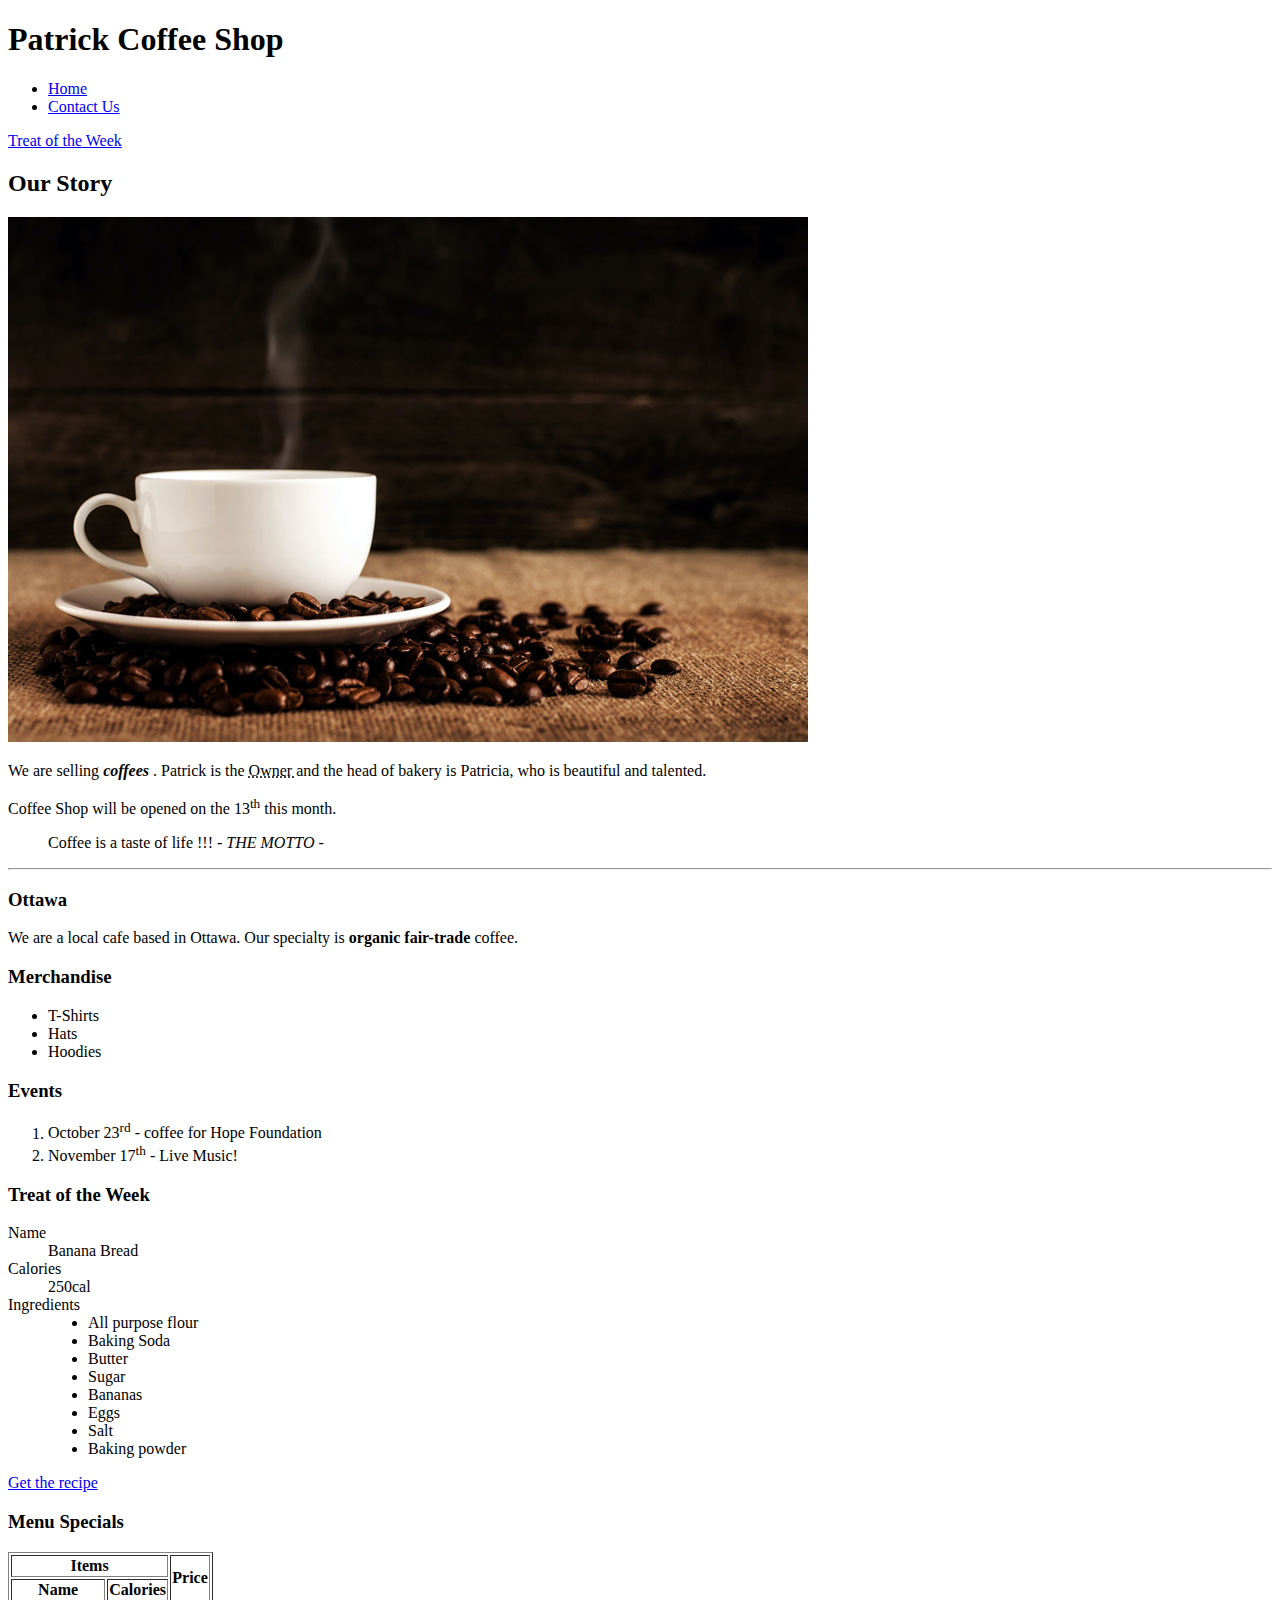
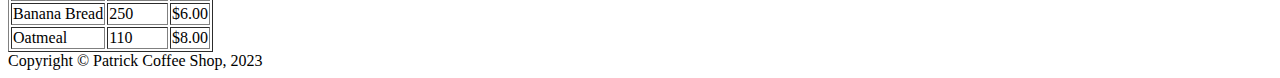
<file: week4/index.html>
<!DOCTYPE html>
<html lang="en">

<head>
    <meta charset="UTF-8" />
    <title>
        Patrick Coffee Shop - Home
    </title>
</head>

<body>
    <!-- cmd + 4 + / -> comment 
        shift + opt + f -> prettier+
        cmd + shift + p -> search
        -->
    <header>

        <h1> Patrick Coffee Shop </h1>
        <nav>
            <ul>
                <li><a href="index.html">Home</a></li>
                <li><a href="contact.html">Contact Us</a></li>
            </ul>
        </nav>

    </header>

    <main>
        <!-- adding an on page link -->
        <a href="#treatoftheweek">Treat of the Week</a>


        <article>
            <h2> Our Story </h2>
            <!-- adding an image -->
            <img src="./images/coffee-shop.jpg" alt="Coffee cup on a pile of coffee bean"
                title="Coffee cup on a pile of coffee beans">
            <p> We are selling <strong> <em> coffees </em> </strong>. Patrick is the <abbr
                    title="Chief Executive Operation"> Owner </abbr> and the head of bakery is Patricia, who is
                beautiful and talented. </p>
        </article>

        <p> Coffee Shop will be opened on the 13<sup>th</sup> this month. </p>

        <blockquote> Coffee is a taste of life !!! <cite> - THE MOTTO - </cite> </blockquote>

        <hr>

        <section>
            <h3> Ottawa </h3>
            <p>
                We are a local cafe based in Ottawa. Our specialty is <b>organic fair-trade</b> coffee.
            </p>
        </section>

        <aside>
            <h3>Merchandise</h3>
            <!-- Adding an unordered list -->
            <ul>
                <li>T-Shirts</li>
                <li>Hats</li>
                <li>Hoodies</li>
            </ul>
        </aside>
        <!-- adding section for ordered list -->

        <section>
            <h3>Events</h3>
            <ol>
                <!-- li*[amount of list items] - automatically adds amount -->
                <li>October 23<sup>rd</sup> - coffee for Hope Foundation</li>
                <li>November 17<sup>th</sup> - Live Music!</li>
            </ol>
        </section>
        <!-- adding a section for a description list -->
        <section id="treatoftheweek">
            <h3>Treat of the Week</h3>
            <dl>
                <dt>Name</dt>
                <dd>Banana Bread</dd>

                <dt>Calories</dt>
                <dd>250cal</dd>

                <dt>Ingredients</dt>
                <dd>
                    <ul>
                        <li>All purpose flour</li>
                        <li>Baking Soda</li>
                        <li>Butter</li>
                        <li>Sugar</li>
                        <li>Bananas</li>
                        <li>Eggs</li>
                        <li>Salt</li>
                        <li>Baking powder</li>
                    </ul>
                </dd>
            </dl>
            <!-- adding an external link -->
            <a href="https://www.simplyrecipes.com/recipes/banana_bread/" target="_blank">Get the recipe</a>

        </section>

        <section>
            <!-- adding section for menu table -->
            <h3>Menu Specials</h3>
            <table border>
                <thead>
                    <tr>
                        <th colspan="2">Items</th>
                        <th rowspan="2">Price</th>
                    </tr>
                    <tr>
                        <th>Name</th>
                        <th>Calories</th>
                    </tr>
                </thead>
                <tbody>
                    <tr>
                        <td>Banana Bread</td>
                        <td>250</td>
                        <td>&dollar;6.00</td>
                    </tr>
                    <tr>
                        <td>Oatmeal</td>
                        <td>110</td>
                        <td>&dollar;8.00</td>
                    </tr>
                </tbody>
            </table>
        </section>



    </main>
    <!-- side footer -->
    <footer>Copyright &copy; Patrick Coffee Shop, 2023</footer>
</body>

</html>
</file>
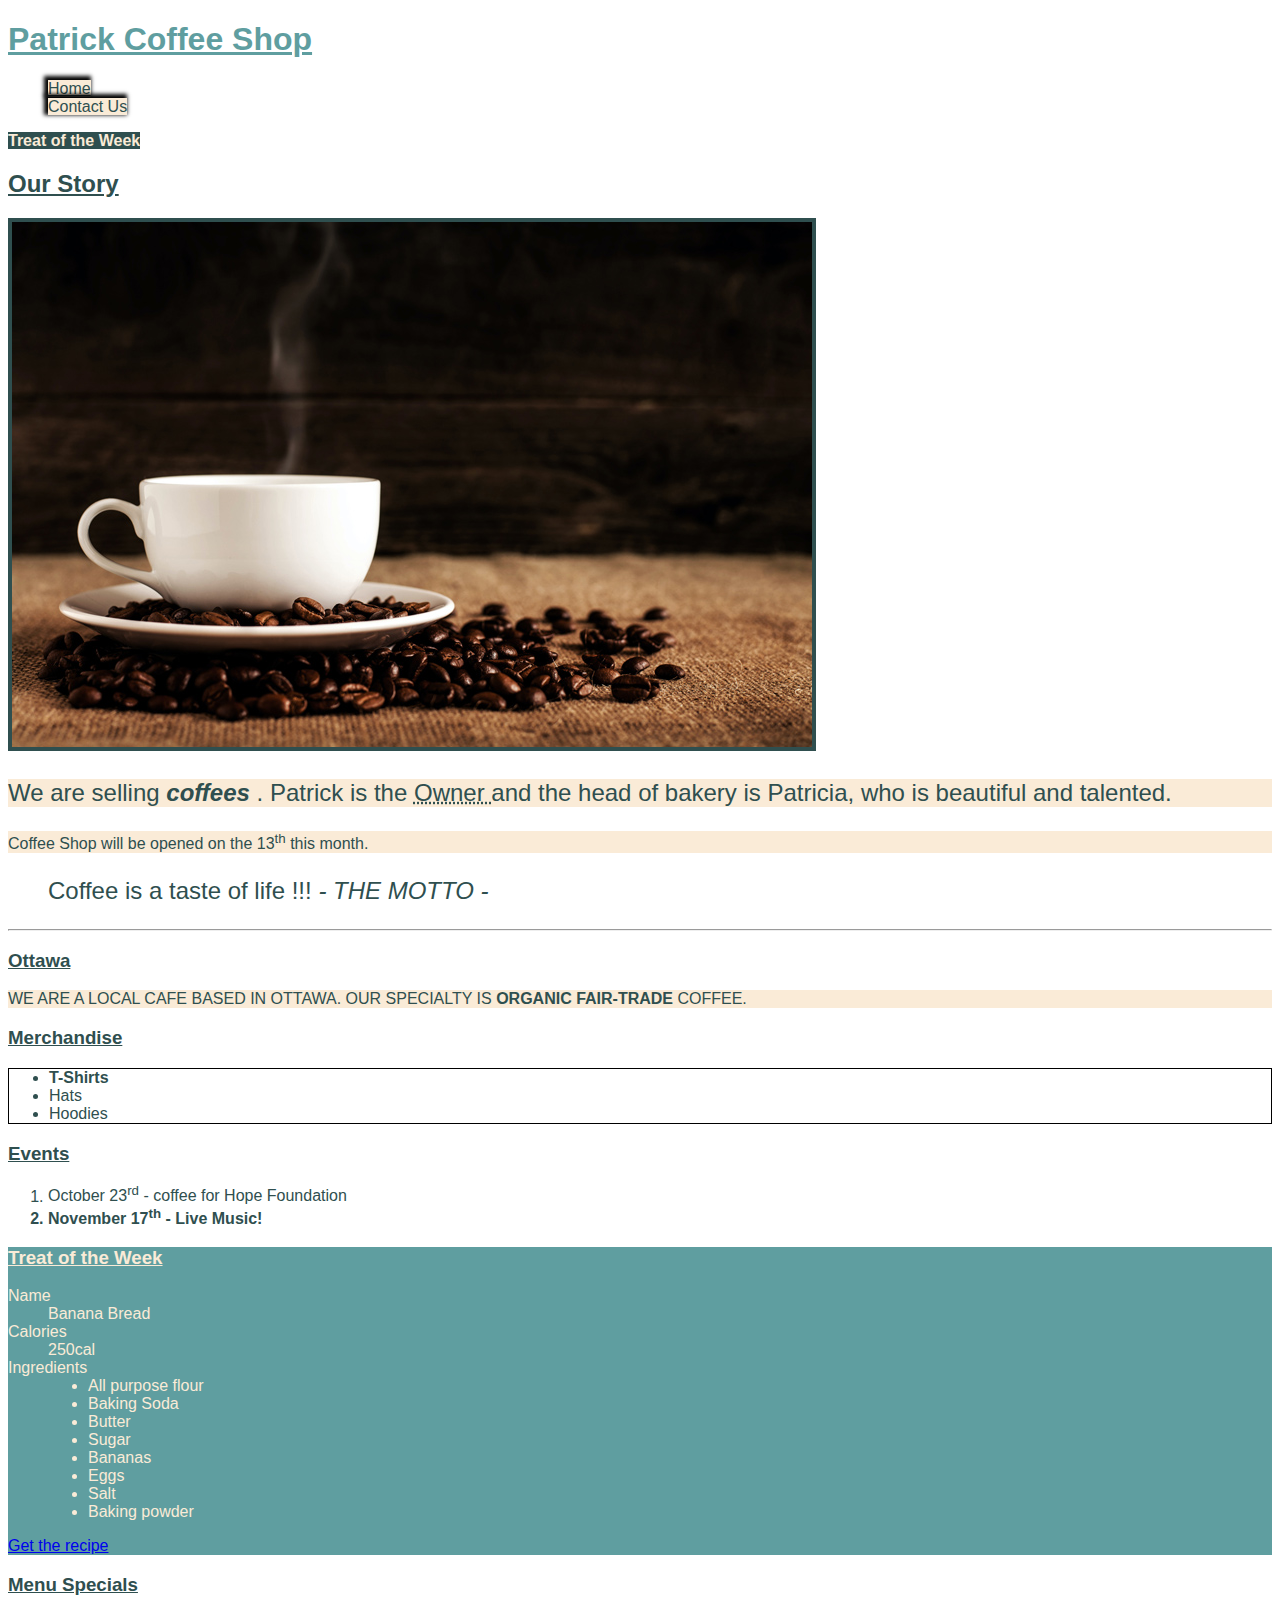
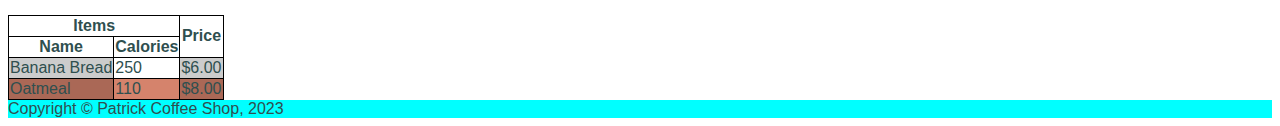
<file: week5/index.html>
<!DOCTYPE html>
<html lang="en">

<head>
    <meta charset="UTF-8" />
    <title>
        Patrick Coffee Shop - Home
    </title>
    <link rel="stylesheet" href="css/main.css">
</head>

<body>
    <!-- cmd + 4 + / -> comment 
        shift + opt + f -> prettier+
        cmd + shift + p -> search
        -->
    <header>

        <h1> Patrick Coffee Shop </h1>
        <nav>
            <ul>
                <li><a href="index.html" class="current">Home</a></li>
                <li><a href="contact.html">Contact Us</a></li>
            </ul>
        </nav>

    </header>

    <main>
        <!-- adding an on page link -->
        <a href="#treatoftheweek" class="blue-link">Treat of the Week</a>


        <article>
            <h2> Our Story </h2>
            <!-- adding an image -->
            <img src="./images/coffee-shop.jpg" alt="Coffee cup on a pile of coffee bean"
                title="Coffee cup on a pile of coffee beans">
            <p> We are selling <strong> <em> coffees </em> </strong>. Patrick is the <abbr
                    title="Chief Executive Operation"> Owner </abbr> and the head of bakery is Patricia, who is
                beautiful and talented. </p>
        </article>

        <p> Coffee Shop will be opened on the 13<sup>th</sup> this month. </p>

        <blockquote class="large-text"> Coffee is a taste of life !!! <cite> - THE MOTTO - </cite> </blockquote>

        <hr>

        <section>
            <h3> Ottawa </h3>
            <p>
                We are a local cafe based in Ottawa. Our specialty is <b>organic fair-trade</b> coffee.
            </p>
        </section>

        <aside>
            <h3>Merchandise</h3>
            <!-- Adding an unordered list -->
            <ul>
                <li>T-Shirts</li>
                <li>Hats</li>
                <li>Hoodies</li>
            </ul>
        </aside>
        <!-- adding section for ordered list -->

        <section>
            <h3>Events</h3>
            <ol>
                <!-- li*[amount of list items] - automatically adds amount -->
                <li>October 23<sup>rd</sup> - coffee for Hope Foundation</li>
                <li>November 17<sup>th</sup> - Live Music!</li>
            </ol>
        </section>
        <!-- adding a section for a description list -->
        <section id="treatoftheweek">
            <h3 class="white-text">Treat of the Week</h3>
            <dl class="white-text">
                <dt>Name</dt>
                <dd>Banana Bread</dd>

                <dt>Calories</dt>
                <dd>250cal</dd>

                <dt>Ingredients</dt>
                <dd>
                    <ul>
                        <li>All purpose flour</li>
                        <li>Baking Soda</li>
                        <li>Butter</li>
                        <li>Sugar</li>
                        <li>Bananas</li>
                        <li>Eggs</li>
                        <li>Salt</li>
                        <li>Baking powder</li>
                    </ul>
                </dd>
            </dl>
            <!-- adding an external link -->
            <a href="https://www.simplyrecipes.com/recipes/banana_bread/" target="_blank">Get the recipe</a>

        </section>

        <section>
            <!-- adding section for menu table -->
            <h3>Menu Specials</h3>
            <table>
                <thead>
                    <tr>
                        <th colspan="2">Items</th>
                        <th rowspan="2">Price</th>
                    </tr>
                    <tr>
                        <th>Name</th>
                        <th>Calories</th>
                    </tr>
                </thead>
                <tbody>
                    <tr>
                        <td>Banana Bread</td>
                        <td>250</td>
                        <td>&dollar;6.00</td>
                    </tr>
                    <tr>
                        <td>Oatmeal</td>
                        <td>110</td>
                        <td>&dollar;8.00</td>
                    </tr>
                </tbody>
            </table>
        </section>



    </main>
    <!-- side footer -->
    <footer>Copyright &copy; Patrick Coffee Shop, 2023</footer>
</body>

</html>
</file>
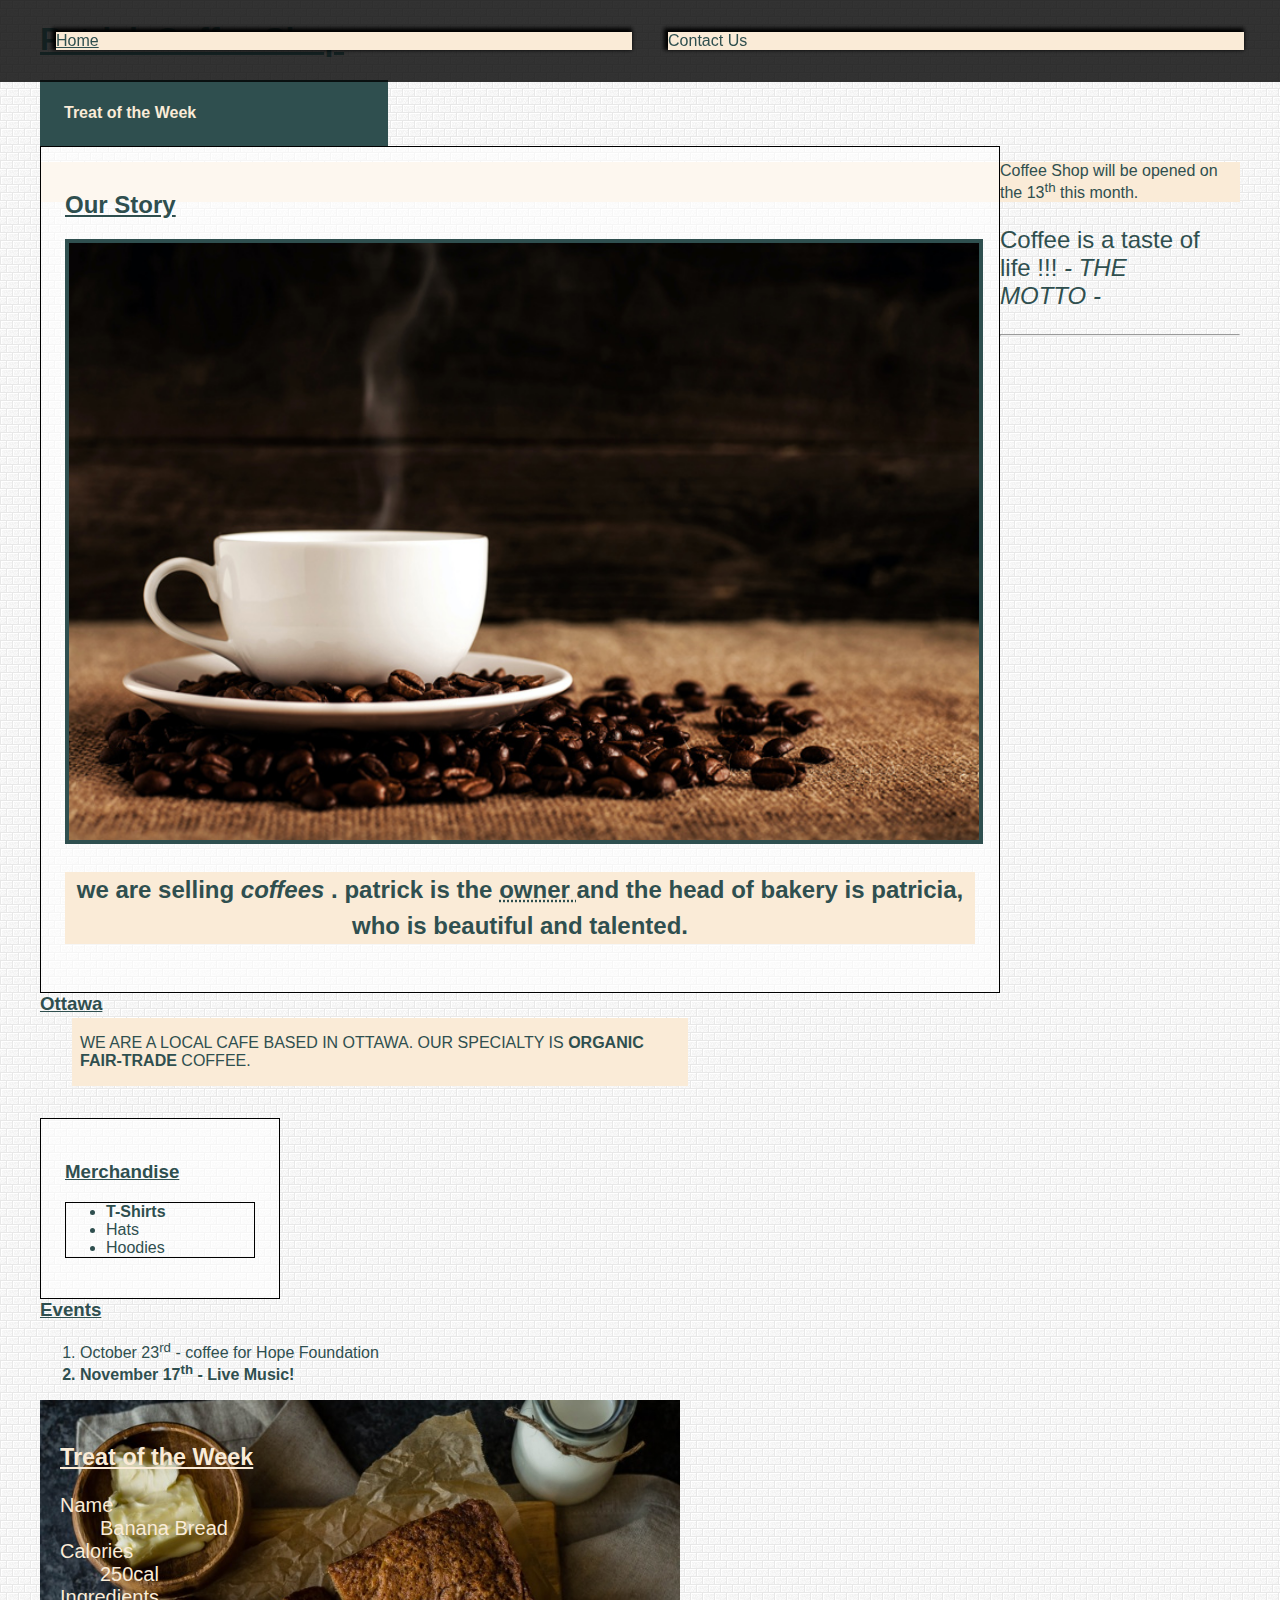
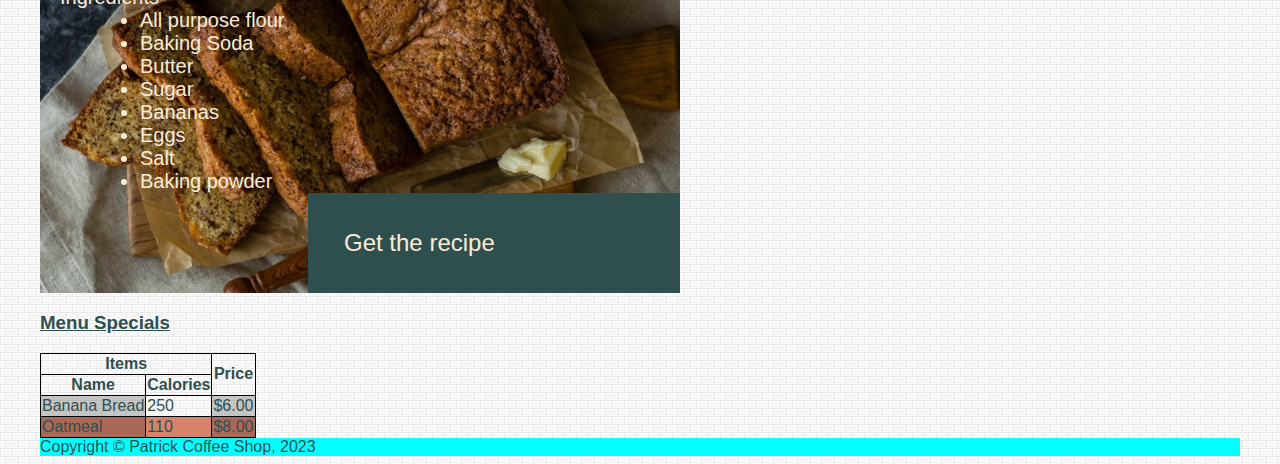
<file: week7/index.html>
<!DOCTYPE html>
<html lang="en">

<head>
    <meta charset="UTF-8" />
    <title>
        Patrick Coffee Shop - Home
    </title>
    <link rel="stylesheet" href="css/main.css">
</head>

<body>
    <!-- cmd + 4 + / -> comment 
        shift + opt + f -> prettier+
        cmd + shift + p -> search
        -->

    <div class="container">
        <header>
            <h1> Patrick Coffee Shop </h1>
            <nav>
                <ul>
                    <li><a href="index.html" class="current">Home</a></li>
                    <li><a href="contact.html">Contact Us</a></li>
                </ul>
            </nav>

        </header>

        <main>
            <!-- adding an on page link -->
            <a href="#treatoftheweek" class="blue-link">Treat of the Week</a>


            <article>
                <h2> Our Story </h2>
                <!-- adding an image -->
                <img src="./images/coffee-shop.jpg" alt="Coffee cup on a pile of coffee bean"
                    title="Coffee cup on a pile of coffee beans">
                <p> We are selling <strong> <em> coffees </em> </strong>. Patrick is the <abbr
                        title="Chief Executive Operation"> Owner </abbr> and the head of bakery is Patricia, who is
                    beautiful and talented. </p>
            </article>

            <p> Coffee Shop will be opened on the 13<sup>th</sup> this month. </p>

            <blockquote class="large-text"> Coffee is a taste of life !!! <cite> - THE MOTTO - </cite> </blockquote>

            <hr>

            <section>
                <h3> Ottawa </h3>
                <p>
                    We are a local cafe based in Ottawa. Our specialty is <b>organic fair-trade</b> coffee.
                </p>
            </section>

            <aside>
                <h3>Merchandise</h3>
                <!-- Adding an unordered list -->
                <ul>
                    <li>T-Shirts</li>
                    <li>Hats</li>
                    <li>Hoodies</li>
                </ul>
            </aside>
            <!-- adding section for ordered list -->

            <section>
                <h3>Events</h3>
                <ol>
                    <!-- li*[amount of list items] - automatically adds amount -->
                    <li>October 23<sup>rd</sup> - coffee for Hope Foundation</li>
                    <li>November 17<sup>th</sup> - Live Music!</li>
                </ol>
            </section>
            <!-- adding a section for a description list -->
            <section id="treatoftheweek">
                <h3 class="white-text">Treat of the Week</h3>
                <dl class="white-text">
                    <dt>Name</dt>
                    <dd>Banana Bread</dd>

                    <dt>Calories</dt>
                    <dd>250cal</dd>

                    <dt>Ingredients</dt>
                    <dd>
                        <ul>
                            <li>All purpose flour</li>
                            <li>Baking Soda</li>
                            <li>Butter</li>
                            <li>Sugar</li>
                            <li>Bananas</li>
                            <li>Eggs</li>
                            <li>Salt</li>
                            <li>Baking powder</li>
                        </ul>
                    </dd>
                </dl>
                <!-- adding an external link -->
                <a href="https://www.simplyrecipes.com/recipes/banana_bread/" class="blue-link large-text" target="_blank">Get the recipe</a>

            </section>

            <section>
                <!-- adding section for menu table -->
                <h3>Menu Specials</h3>
                <table>
                    <thead>
                        <tr>
                            <th colspan="2">Items</th>
                            <th rowspan="2">Price</th>
                        </tr>
                        <tr>
                            <th>Name</th>
                            <th>Calories</th>
                        </tr>
                    </thead>
                    <tbody>
                        <tr>
                            <td>Banana Bread</td>
                            <td>250</td>
                            <td>&dollar;6.00</td>
                        </tr>
                        <tr>
                            <td>Oatmeal</td>
                            <td>110</td>
                            <td>&dollar;8.00</td>
                        </tr>
                    </tbody>
                </table>
            </section>



        </main>
        <!-- side footer -->
        <footer>Copyright &copy; Patrick Coffee Shop, 2023</footer>
    </div>
</body>

</html>
</file>
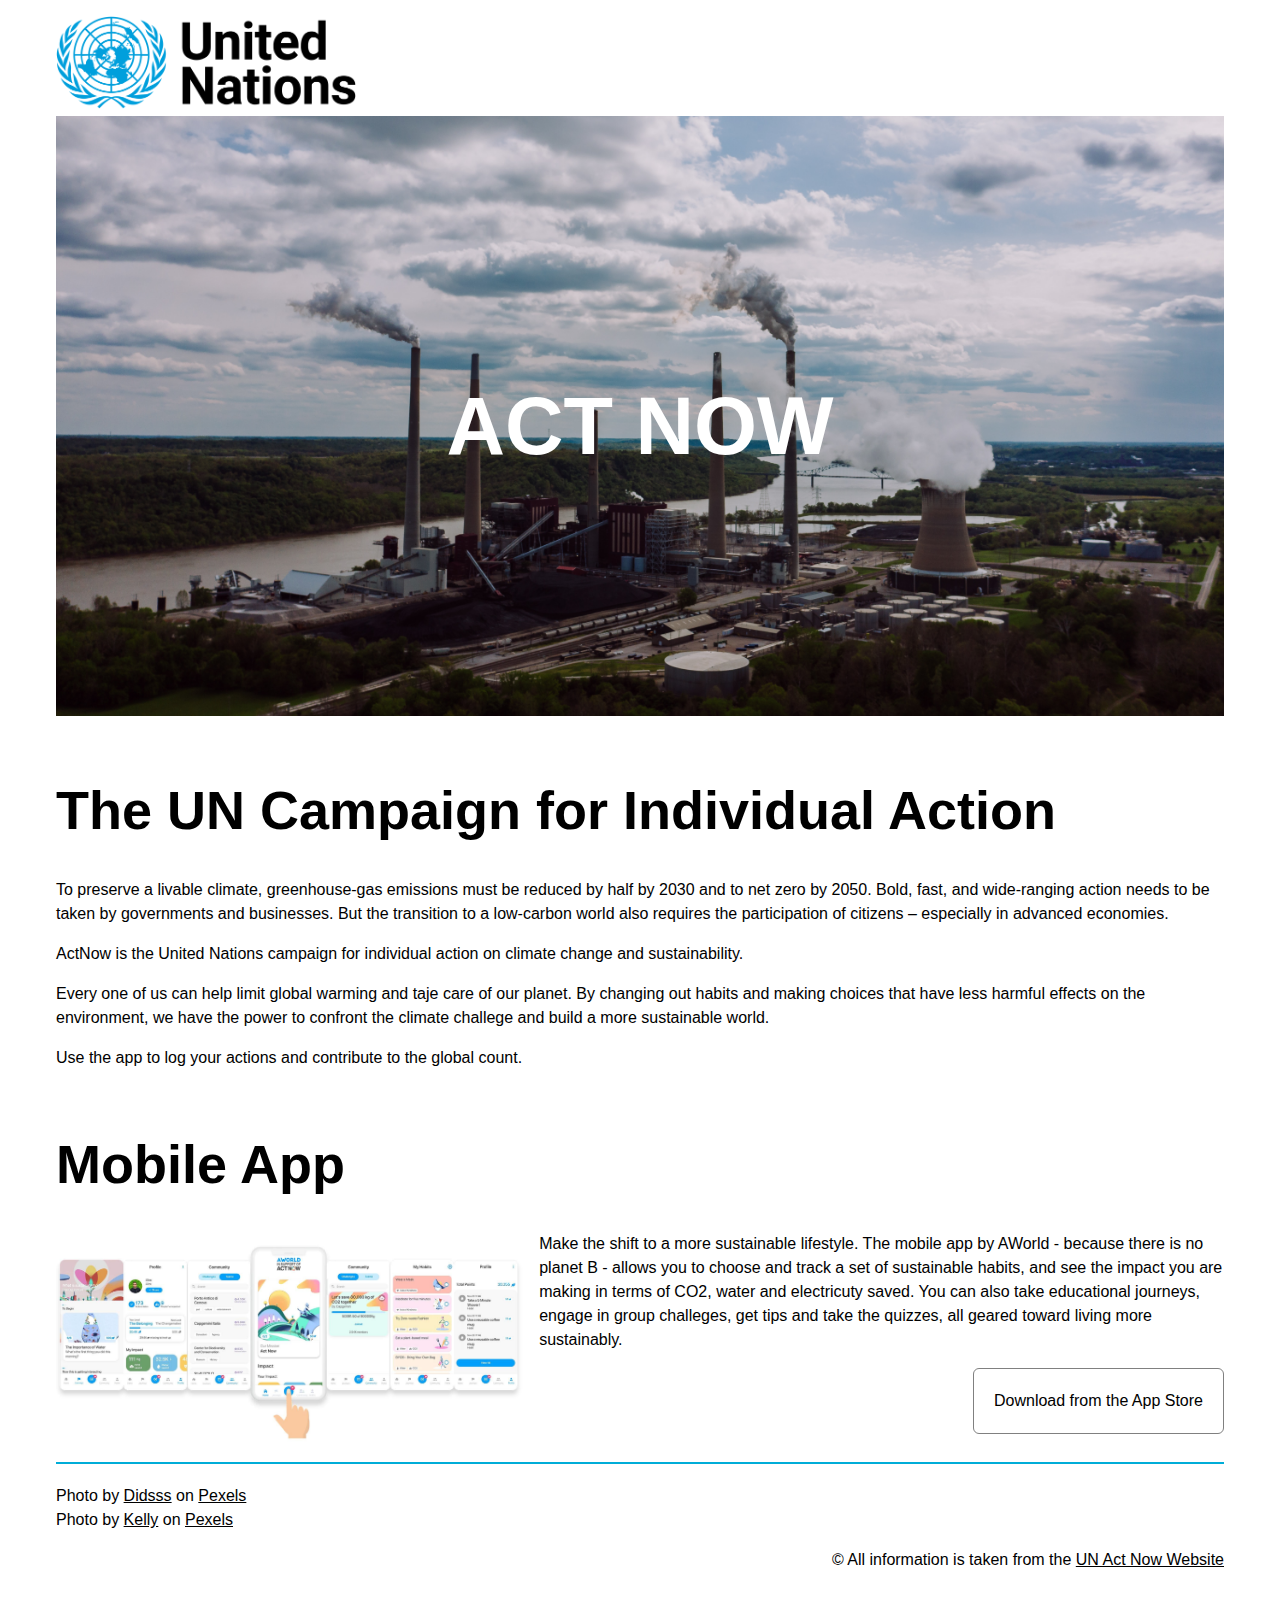
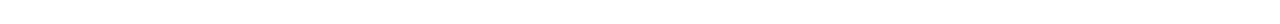
<file: week9/index.html>
<!DOCTYPE html>
<html lang="en">

<head>
    <meta charset="UTF-8">
    <meta name="viewport" content="width=device-width, initial-scale=1.0">
    <title>Act Now &#124; United Nation</title>
    <link rel="stylesheet" href="css/reset.css">
    <link rel="stylesheet" href="css/main.css">
</head>

<body>
    <div class="container">

        <header class="masthead">
            <img src="images/unlogo-desktop.svg.png" alt="United Nations Logo" class="desktop-logo">
            <img src="images/unlogo.png" alt="United Nations Logo" class="mobile-logo">
            <div class="banner">
                <h1>Act Now</h1>
            </div>
        </header>

        <main class="content">
            <section class="intro">
                <h2>The UN Campaign for Individual Action</h2>
                <p>
                    To preserve a livable climate, greenhouse-gas emissions must be reduced by half by 2030 and to net
                    zero by 2050. Bold, fast, and wide-ranging action needs to be taken by governments and businesses.
                    But the transition to a low-carbon world also requires the participation of citizens – especially in
                    advanced economies.
                </p>
                <p>
                    ActNow is the United Nations campaign for individual action on climate change and sustainability.
                </p>
                <p>
                    Every one of us can help limit global warming and taje care of our planet. By changing out habits
                    and making choices that have less harmful effects on the environment, we have the power to confront
                    the climate challege and build a more sustainable world.
                </p>
                <p>
                    Use the app to log your actions and contribute to the global count.
                </p>
            </section>
            <!-- closing intro section -->

            <section class="app clearfix">
                <h2>Mobile App</h2>
                <img src="images/actnowapp.jpg" alt="Act Now Mobile App">
                <div class="content">
                    <p>
                        Make the shift to a more sustainable lifestyle. The mobile app by AWorld - because there is no
                        planet B - allows you to choose and track a set of sustainable habits, and see the impact you
                        are
                        making in terms of CO2, water and electricuty saved. You can also take educational journeys,
                        engage
                        in group challeges, get tips and take the quizzes, all geared toward living more sustainably.
                    </p>
                    <a href="https://aworld.org/act-now/" class="btn" target="_blank">Download from the App Store</a>
                </div>
            </section>
            <!-- closing app section -->
        </main>

        <footer class="site-footer">
            <ul class="attr-list">
                <li>
                    <span>Photo by <a href="https://www.pexels.com/@didsss/">Didsss</a> on <a
                            href="https://www.pexels.com/photo/factory-chimney-producing-smoke-2155988/">Pexels</a></span>
                </li>
                <li>
                    <span>Photo by <a href="https://www.pexels.com/@kelly-1179532/">Kelly</a> on <a
                            href="https://www.pexels.com/photo/factory-pipes-emitting-harmful-substances-4394362/">Pexels</a></span>
                </li>
            </ul>
            <p class="copy">
                &copy; All information is taken from the <a href="https://www.un.org/en/actnow">UN Act Now Website</a>
            </p>
        </footer>

    </div>
</body>

</html>
</file>
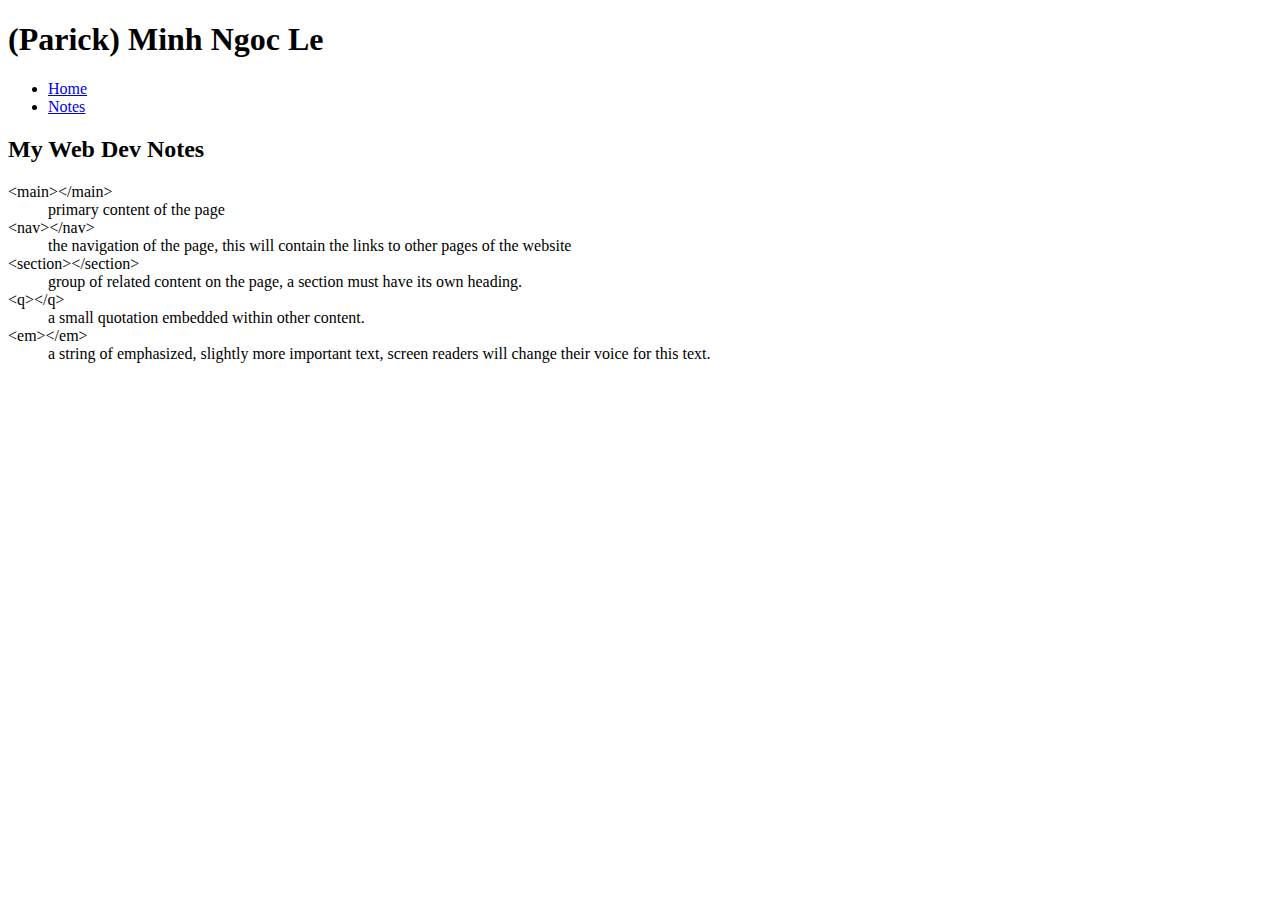
<file: html-assignment/notes.html>
<!DOCTYPE html>
<html lang="en">

<head>
    <meta charset="UTF-8">
    <title>Patrick Minh Ngoc Le - Notes</title>
</head>

<body>
    <header>
        <h1>(Parick) Minh Ngoc Le</h1>
        <nav>
            <ul>
                <li><a href="index.html">Home</a></li>
                <li><a href="notes.html">Notes</a></li>
            </ul>
        </nav>
    </header>

    <main>
        <h2>My Web Dev Notes</h2>

        <div>
            <dl>
                <dt>&lt;main&gt;&lt;/main&gt;</dt>
                <dd>primary content of the page</dd>

                <dt>&lt;nav&gt;&lt;/nav&gt;</dt>
                <dd>the navigation of the page, this will contain the links to other pages of the website</dd>

                <dt>&lt;section&gt;&lt;/section&gt;</dt>
                <dd>group of related content on the page, a section must have its own heading.</dd>

                <dt>&lt;q&gt;&lt;/q&gt;</dt>
                <dd>a small quotation embedded within other content.</dd>

                <dt>&lt;em&gt;&lt;/em&gt;</dt>
                <dd>a string of emphasized, slightly more important text, screen readers will change their voice for
                    this text.</dd>

            </dl>
        </div>
    </main>


</body>


</html>
</file>
<file: final-project/css/main.css>
/************ GLOBAL STYLES **********/

html {
    font-family: 'Open Sans', sans-serif;
    box-sizing: border-box;
    font-size: 14px;
}

body {
    line-height: 1.5;
}

h1 {
    font-size: 4.25em;
}

h2 {
    font-size: 3.1821em;
}

h3 {
    font-size: 2.3825em;
}

h4 {
    font-size: 1.7838em;
}

h5 {
    font-size: 1.3356em;
}

small {
    font-size: .7487em;
}

h1,
h2,
h3,
h4,
h5 {
    font-family: 'Open Sans', sans-serif;
    font-weight: bold;
    padding-top: 0.5em;
}

*,
*::after,
*::before {
    box-sizing: inherit;
    line-height: inherit;
}

.clearfix::after {
    content: '';
    display: table;
    clear: both;
}

/* image scale with the size of its container */
img {
    width: 100%;
    height: auto;
    display: block;
}

/* center and padding and set the general style */
.stylelv1,
article {
    margin: 0 auto;
    padding: 1em;
}

.stylelv2 {
    margin: 0 auto;
    padding: 0 0 1em 0;
}

/* link, visited, hover/focus, active , no underline, font size*/

a,
a:link,
a:visited {
    color: inherit;

}

a {
    text-decoration: none;
    font-size: 1.3356em;
}

/* background color of article */

article {
    background-color: #ffe6ac;
}

/* set padding bottom for all paragraphs */

p {
    padding: 1em 0 1em 0;
}

/************* HEADER *********************/

/*++++++++++ navigation bar ++++++++++*/
header nav {
    background-color: #222;
    color: #c78c06;
}

nav ul li {
    text-align: center;
    padding: 1em;
    font-size: 1.3356em;
}

/* logo portion */

.logo {
    width: 10%;

}

nav ul li:nth-child(1) {
    background-color: #c78c06;
    padding-left: 0;
}

/* hover over the nav */

nav ul li:hover,
nav ul li:focus {
    background-color: #c78c06;
    color: #222;
}

/* search bar */

.searchbar:hover,
.searchbar:focus {
    background-color: #222;
    color: #c78c06;
}

.searchbar {
    display: flex;
    width: 100%;
    padding: 0;
}

.searchbar form {
    width: 95%;
}

/* inside the form */

input {
    width: 100%;
    height: 3.5em;
    border: 1px solid #222;
}

input::placeholder {
    font-family: inherit;
    font-size: inherit;
}

/* glass */
.glass {
    border: 1px solid #c78c06;
    padding: 3px;
    width: 7%;
}

/*+++++++++++++ banner section ++++++++++++++++++*/

.banner {
    background-image: url(../images/main-banner.jpg);
    background-repeat: no-repeat;
    background-size: cover;
    padding: 3em 0 3em 0;
}

.banner section {
    background-color: rgba(0, 0, 0, 0.6);
}

.banner h1,
.banner p {
    color: white;
}

h1 {
    padding-top: 0;
}

/* dressing the button */

.banner a {
    display: inline-block;
    background-color: #c78c06;
    padding: 1.5em;
}


/************* MAIN *********************/

/*+++++++++++++ About Us ++++++++++++++++++*/

#aboutus {
    background-color: #ffe6ac;
}

/*+++++++++++++ Our Services ++++++++++++++++++*/

.stylelv2 a {
    display: inline-block;
    background-color: #222;
    padding: 1.5em;
    color: white;
}

/*+++++++++++++ Our Vision ++++++++++++++++++*/

.visi {
    background-image: url(../images/vision.jpg);
    background-repeat: no-repeat;
    background-position: 40% 40%;
    color: white;
}

#vision a {
    display: inline-block;
    background-color: #222;
    padding: 1.5em;
    border: 1px solid #c78c06;
}

/*+++++++++++++ Our Team ++++++++++++++++++*/

h5 {
    border-bottom: 1px solid #c78c06;

}

#team article {
    margin-bottom: 1em;
}

/*+++++++++++++ Contact Us ++++++++++++++++++*/

/* form */

.form,
.hour {
    padding: 1em 0 1em 0;
}

.form label {
    display: block;
}

textarea {
    width: 100%;
    height: 200px;
}

button {
    background-color: #222;
    color: #c78c06;
    border: 1px solid #222;
    padding: 0.25em;
    font-size: inherit;
}

/* hours */

table {
    width: 100%;
    border-collapse: collapse;
}

thead {
    background-color: #ffe6ac;
}

tr {
    height: 3em;
    border: 1px solid #222;
}

th,
td {
    border: 1px solid #222;
    vertical-align: middle;
}

td {
    padding-left: 1em;
}

/* location */

location {
    padding-top: 1em;
}

iframe {
    width: 100%;
    max-width: 800px;
    margin: 0 auto;
    display: block;
}

/************* FOOTER *********************/

footer {
    background-color: #222;
    color: #c78c06;
}

footer a {
    font-size: 1em;
}



/****************************************
              DESKSTOP STYLES
****************************************/


@media screen and (min-width:760px) {

    /* global */

    html {
        font-size: 16px;
    }

    .stylelv1 {
        max-width: 1200px;
    }

    /* change size of h1 */

    h1 {
        font-size: 6em;
    }

    /* nav bar */

    nav ul {
        display: flex;
        padding: 1em;
        width: 100%;

    }

    nav ul li {
        padding: 1em;
        justify-self: center;
        align-self: center;
    }

    nav ul li:nth-child(1) {
        background-color: initial;
        padding: 0;
    }

    /* fix the logo size */
    .logo {
        width: 100px;
    }

    /* search bar area */
    .searchbar {
        display: flex;
        flex: 1 0 100px;
    }

    .glass {
        width: 100%;
        flex: 1 0 35px;
    }

    /* banner background */

    .banner {
        background-position: 10% 50%;
    }

    /* about us */

    .us {
        display: grid;
        grid-template-columns: repeat(2, 1fr);
        grid-template-areas:
            "pic content"
        ;
    }

    .us img {
        grid-area: pic;
        /* height: 100%; */
    }

    .us article {
        grid-area: content;
        padding-left: 1em;
    }

    /* our services */

    .ser {
        display: grid;
        grid-template-columns: repeat(6, 1fr);
        grid-template-rows: repeat(2, auto);
        grid-template-areas:
            "digital digital digital marketing marketing marketing"
            "video video web web print print"
        ;
        column-gap: 1em;
    }

    .digital {
        grid-area: digital;
    }

    .marketing {
        grid-area: marketing;
    }

    .video {
        grid-area: video;
    }

    .web {
        grid-area: web;
    }

    .print {
        grid-area: print;
    }

    /* change the button of the services into full block */

    .ser a {
        display: block;
        text-align: center ;
    }

    /* our vision image background */

    .visi {
        background-size: cover;
    }

    /* remove the padding below the team info */

    #team article {
        margin-bottom: 0;
    }

    /* grid the our team */

    .gridteam {
        display: grid;
        grid-template-columns: repeat(2, 1fr);
        grid-template-rows: repeat(2, 1fr);
        grid-template-areas:
            "johnpic john"
            "bob bobpic"
        ;
    }

    .johnpic {
        grid-area: johnpic;
    }

    .john {
        grid-area: john;
    }

    .bobpic {
        grid-area: bobpic;
    }

    .bob {
        grid-area: bob;
    }

    /* contact us grid */

    .contactgrid {
        display: grid;
        grid-template-columns: repeat(2, 1fr);
        grid-template-rows: repeat(2, auto);
        grid-template-areas:
            "form location"
            "hour hour"
        ;
        column-gap: 1em;
    }

    .form {
        grid-area: form;
    }

    .location {
        grid-area: location;
    }

    .hour {
        grid-area: hour;
    }


}
</file>
<file: html-assignment/css/main.css>
body {
    font-family: Bangla MN, Georgia, sans-serif;
    font-size: 18px;
    color: darkslategray;
}

header, footer {
    background-color: aqua;
}

.side-title {
    color:saddlebrown;
    text-transform: uppercase;
}

#my-image {
    box-shadow: 0px 0px 2px 1px #000;
}

section ul {
    list-style: square;
}

section ul li:nth-child(odd) {
    background-color: rgb(216, 148, 233);
}

nav ul {
    list-style: none;
}

nav ul a {
    text-decoration: none;
    background-color: khaki; 
    border: 1px solid black; 
}

nav ul a:hover,
nav ul a:focus {
    background-color:cornflowerblue;
}
</file>
<file: midterm/css/main.css>
html {
    box-sizing: border-box;
}

*, *::before, *::after {
    box-sizing: inherit;
}

/* general format */

body {
    background-color: #aad4cf;
    font-family: Arial, Helvetica, sans-serif;
    font-size: 1rem;
    margin: 0;
    padding: 0;
    min-width: 600px;
}

.container {
    margin: 0 auto;
    width: 80%;
    background-color: antiquewhite;
    max-width: 1200px;
    
}

/* header area */

header {
    padding: 0;
    margin: 0;
    height: auto;
}

.tophead {
    position: relative;
    padding: 0;
    margin: 0;
    height: auto;
}

.tophead h1 {
    position: absolute;
    text-align: center;
    width: 100%;
    top: 50%;
    margin: 0;
    font-size: 3em;
    text-transform: uppercase;
    font-weight: bold;
    color: blueviolet;
} 
    
img {
    width: 100%;
    height: 100%;
    margin: 0;
    padding: 0;
}


nav ul {
    list-style: none;
    margin: 0;
    padding: 0;
    
}

nav ul li {
    display: inline-block;
    padding: 1.5em;
    margin: 0;
    text-decoration: none;
    border-left: 1px solid black;
    width: 32.5%;
    height: auto;
    text-align: center;
    
}

nav ul li:first-child {
    border: none;
}

a {
    display: block;
    text-decoration: none;
    font-weight: 900;
    color: blue;
    text-transform: uppercase;
}

nav ul li:hover {
    background-color: cadetblue;
}

/* body area */

.body {
    margin: 1.5em;
}

h2 {
    margin: 0;
    padding: 0;
}

article{
    padding: 0;
    margin: 0;
}

article img {
    width: 200px;
    float: left;
    padding: 0;
    margin: 1.5em 1.5em 1.5em 0;
}

p {
    line-height: 1.5em; 
    text-align:justify
}

/* fact area */

.fact {
    line-height: 1.5em;
}

.fact h3 {
    margin: 0;
}

/* form area */

h3 {
    margin: 1.5em;
}

form {
    border: 1px solid black;
    margin: 0 1.5em 0 1.5em;
}

form div{
    margin: 1.5em;
}

label {
    display: block;
    margin: 1em 0 1em 0;

}

input, textarea {
    width: 100%;  
    margin: 0;
    padding: 0;
}

input {
    height: 30px;
}

textarea {
    height: 200px;
}

.ask h3 {
    margin: 0;
}

.ask label, .ask input {
    display: inline;
    width: 30px;
    height: auto;
    margin-top: 1.5em;
}

button {
    display: block;
    background-color: transparent;
    border: 1px solid black;
    text-transform: uppercase;
    font-weight: bold;
    font-size: 1.23em;
    padding: 15px;
}

/* footer area */

footer { 
    margin: 0;
    text-align: right;
    padding: 1.5em;
}
</file>
<file: week10/css/main.css>
/***********************************
CUSTOME STYLES
***********************************/

/************GLOBAL STYLES**********/

html {
    font-family: Arial, Helvetica, sans-serif;
    font-size: 14px;
    box-sizing: border-box;
}

body {
    line-height: 1.5;
}

*,
*::after,
*::before {
    box-sizing: inherit;
    line-height: inherit;
}

.clearfix::after {
    content: '';
    display: table;
    clear: both;
}

img {
    width: 100%;
}

/* link, visited, hover/focus, active */

a,
a:link,
a:visited {
    color: inherit;
}

a:hover,
a:focus {
    color: #00add8;
}

h1,
h2,
h3,
h4,
h5 {
    font-weight: bold;
    margin: 1em 0 0.5em;
}

/* to ensure that font sizes are portionate to each other and not random values */

h1 {
    font-size: 5.063rem;
}

h2 {
    font-size: 3.375rem;
}

h3 {
    font-size: 2.25rem;
}

h4 {
    font-size: 1.5rem;
}

h5 {
    font-size: 1rem;
}

p {
    margin: 1em 0;
}

.container {
    max-width: 1200px;
    margin: 0 auto;
    padding: 1em;
}

/* HEADER */

.mobile-logo {
    max-width: 150px;
}

.desktop-logo {
    display: none;
}

.banner {
    height: 600px;
    background: grey url(../images/smog-mobile.jpg) no-repeat center bottom;
    background-size: cover;
}

.banner h1 {
    margin: 0;
    padding-top: 250px;
    text-align: center;
    text-transform: uppercase;
}

/*********** NAVIGATION **************/
.nav-list {
    border-bottom: 1px solid grey;
}


/********** HOVER FOR THE LINK *************/
.nav-list a,
.nav-list :link,
.nav-list a:visited {
    display: block;
    padding: 1em 0;
    text-align: center;
}

.nav-list a:hover,
.nav-list a:focus,
.nav-list a.current {
    background-color: #00add8;
    color: inherit;
}



/******* MOBILE APP SECTION **********/

.btn {
    text-decoration: none;
    display: inline-block;
    padding: 20px;
    border: 1px solid grey;
    border-radius: 6px;
}

.btn:hover,
.btn:focus {
    background-color: #00add8;
    color: inherit;
}


/********* ACTION SECTION ************/

.actions-list {
    display: flex;
    flex-flow: row wrap;
}

.actions-list li {
    max-width: 50%;
    padding: 1em;
    text-align: center;
    font-size: 1.5rem;
}

/************FOOTER STYLES***************/

.site-footer {
    margin-top: 20px;
    padding: 20px 0;
    border-top: 2px solid #00add8;
}

.copy {
    text-align: right;
}

/****************************************
              CLIMATE PAGE STYLES
****************************************/

.card {
    border: 2px solid #00add8;
    border-radius: 6px;
    margin-bottom: 1em;
}

.card .info {
    padding: 1em;
}

.card .h3 {
    margin-top: 0;
}

/*************NEWS SECTION************/

.news {
    border-top: 2px solid #00add8;
    margin-top: 4em;
}

/****************************************
              DESKSTOP STYLES
****************************************/

@media screen and (min-width:600px) {
    html {
        font-size: 16px;
    }

    .mobile-logo {
        display: none;
    }

    .desktop-logo {
        display: inline-block;
        max-width: 300px;
    }

    .banner {
        background-image: url(../images/smog-desktop.jpg);
    }

    .banner h1 {
        color: white;
    }

    /**************** NAVIGATION ********************/
    .nav-list {
        display: flex;
    }

    .nav-list li {
        flex: 1;
        border: none;
        border-right: 1px solid grey;
    }

    .nav-list li:last-child {
        border: none;
    }


    /****************APP SECTION********************/

    .app img {
        width: 40%;
        float: left;
        margin-right: 1em;
    }

    .app .btn {
        float: right;
    }

}

/*******************************

        MEDIA QUERY 800PX

************************************/

@media screen and (min-width: 800px) {
    .actions-list li {
        max-width: 20%;
    }

    /*******************************

           CLIMATE PAGE STYLES

    ********************************/

    .cards {
        display: grid;
        grid-template-columns: repeat(3, 1fr);
        gap: 1em;
    }
    .news {
        display: grid;
        grid-template-columns: repeat(2, 1fr);
        grid-template-rows: repeat(3, auto);
    }

}
</file>
<file: week11/css/main.css>
/***********************************
CUSTOME STYLES
***********************************/

/************GLOBAL STYLES**********/

html {
    font-family: Arial, Helvetica, sans-serif;
    font-size: 14px;
    box-sizing: border-box;
}

body {
    line-height: 1.5;
}

*,
*::after,
*::before {
    box-sizing: inherit;
    line-height: inherit;
}

.clearfix::after {
    content: '';
    display: table;
    clear: both;
}

img {
    width: 100%;
}

/* link, visited, hover/focus, active */

a,
a:link,
a:visited {
    color: inherit;
}

a:hover,
a:focus {
    color: #00add8;
}

h1,
h2,
h3,
h4,
h5 {
    font-weight: bold;
    margin: 1em 0 0.5em;
}

/* to ensure that font sizes are portionate to each other and not random values */

h1 {
    font-size: 5.063rem;
}

h2 {
    font-size: 3.375rem;
}

h3 {
    font-size: 2.25rem;
}

h4 {
    font-size: 1.5rem;
}

h5 {
    font-size: 1rem;
}

p {
    margin: 1em 0;
}

.container {
    max-width: 1200px;
    margin: 0 auto;
    padding: 1em;
}

/* HEADER */

.mobile-logo {
    max-width: 150px;
}

.desktop-logo {
    display: none;
}

.banner {
    height: 600px;
    background: grey url(../images/smog-mobile.jpg) no-repeat center bottom;
    background-size: cover;
}

.banner h1 {
    margin: 0;
    padding-top: 250px;
    text-align: center;
    text-transform: uppercase;
}

/*********** NAVIGATION **************/
.nav-list {
    border-bottom: 1px solid grey;
}


/********** HOVER FOR THE LINK *************/
.nav-list a,
.nav-list :link,
.nav-list a:visited {
    display: block;
    padding: 1em 0;
    text-align: center;
}

.nav-list a:hover,
.nav-list a:focus,
.nav-list a.current {
    background-color: #00add8;
    color: inherit;
}



/******* MOBILE APP SECTION **********/

.btn {
    text-decoration: none;
    display: inline-block;
    padding: 20px;
    border: 1px solid grey;
    border-radius: 6px;
}

.btn:hover,
.btn:focus {
    background-color: #00add8;
    color: inherit;
}


/********* ACTION SECTION ************/

.actions-list {
    display: flex;
    flex-flow: row wrap;
}

.actions-list li {
    max-width: 50%;
    padding: 1em;
    text-align: center;
    font-size: 1.5rem;
}

/************FOOTER STYLES***************/

.site-footer {
    margin-top: 20px;
    padding: 20px 0;
    border-top: 2px solid #00add8;
}

.copy {
    text-align: right;
}

/****************************************
              CLIMATE PAGE STYLES
****************************************/

.card {
    border: 2px solid #00add8;
    border-radius: 6px;
    margin-bottom: 1em;
}

.card .info {
    padding: 1em;
}

.card .h3 {
    margin-top: 0;
}

/*************NEWS SECTION************/

.news {
    border-top: 2px solid #00add8;
    margin-top: 4em;
}

/****************************************
              DESKSTOP STYLES
****************************************/

@media screen and (min-width:600px) {
    html {
        font-size: 16px;
    }

    .mobile-logo {
        display: none;
    }

    .desktop-logo {
        display: inline-block;
        max-width: 300px;
    }

    .banner {
        background-image: url(../images/smog-desktop.jpg);
    }

    .banner h1 {
        color: white;
    }

    /**************** NAVIGATION ********************/
    .nav-list {
        display: flex;
    }

    .nav-list li {
        flex: 1;
        border: none;
        border-right: 1px solid grey;
    }

    .nav-list li:last-child {
        border: none;
    }


    /****************APP SECTION********************/

    .app img {
        width: 40%;
        float: left;
        margin-right: 1em;
    }

    .app .btn {
        float: right;
    }

}

/*******************************

        MEDIA QUERY 800PX

************************************/

@media screen and (min-width: 800px) {
    .actions-list li {
        max-width: 20%;
    }

    /*******************************

           CLIMATE PAGE STYLES

    ********************************/

    .cards {
        display: grid;
        grid-template-columns: repeat(3, 1fr);
        gap: 1em;
    }
    .news {
        display: grid;
        grid-template-columns: repeat(2, 1fr);
        grid-template-rows: repeat(3, auto);
        grid-template-areas: 
        "header header"
        "left right1"
        "left right2"
        ;
        gap: 1em;
    }

    .news h2{
        grid-area: header;
    }

    .news .left{
        grid-area: left;
    }

    .right {
        display: grid;
        grid-template-columns: 1fr 1fr;
        column-gap: 1em;
    }

    .news. right img {
        grid-row: 1/ 3;
    }

    .news .right h3 {
        margin-top: 0;
        font-size: 1.5rem;
    }
}
</file>
<file: week12/css/main.css>
/* 
font-family: 'Pacifico', cursive;
font-family: 'Roboto', sans-serif; 
*/

body {
    font-family: 'Roboto', sans-serif;
}

h1,
h2 {
    font-family: 'Pacifico', cursive;
}

/* should do for all the sections or divs with the same style */

header,
main {
    max-width: 1200px;
    margin: 0 auto;
    background-color: antiquewhite;
}

.fa-solid {
    font-size: 6rem;
    color: darkorchid;
}

.map iframe {
    /* responsive */
    width: 100%;
    max-width: 800px;
    margin: 0 auto;
    /* will not center because this is inline so we have to block */
    display: block;
}
</file>
<file: week5/css/main.css>
/* cmd + / -> this is css comment */

body {
    font-family: Arial, Helvetica, sans-serif;
    color: darkslategray;
}

h1 {
    color: cadetblue;
}

p {
    background-color: antiquewhite;
}

/* selecting multiple elements */

h1, h2, h3, h4 {
    text-decoration: underline;
}

/* selecting a child element */
/* removing the bullet from nav and keeping on merch and ingredients */

nav ul {
    list-style: none;
}

/* selecting child elements in multiple levels */

nav ul a {
    color: darkslategray;
    text-decoration: none;
}

/* selecting element with id value */
/* as a best practice, avoid using ID for styles, id will overwrite any style instead of class */

#treatoftheweek {
    background-color: cadetblue;
}

/* selecting html elements with class name */

.blue-link {
    background-color: darkslategray;
    color: antiquewhite;
    text-decoration: none;
}

.large-text {
    font-size: 24px;
}

.white-text{
    color: antiquewhite;
}

/* combinators */
/* direct child selector - will only select direct child of the parent */

article>p {
    font-size: 24px;
}

/*  adjacent sibling selector - selects the element that is the very next sibling to the selected element, if any exist */

h3+ul {
    border: 1px solid black;
}

/* sibling selector */

h3~p {
    text-transform: uppercase;
}

/* order of specific : in-line style (should never do this) > id > class > tag-name */

/* attribute selector */

[href="#treatoftheweek"] {
    font-weight: bold;
}

[src$=".jpg"] {
    border: 4px solid darkslategray;
}

/* pseudo class */
/* styling the navigation */

nav ul a,
nav ul a:link,
nav ul a:visited {
    background-color: antiquewhite;
    
    /* horizontal, vertical, blur, spread, color */
    box-shadow: -2px -2px 4px 2px #000;
}

/* add class of current to html home link after adding hover and focus */

nav ul .current,
nav ul a:hover,
nav ul a:focus {
    text-decoration: underline;
}

nav ul a:active {
    box-shadow: 0 0 4px 2px #000;
}

/* first child and last child */

aside ul li:first-child {
    font-weight: bold;
}

section ol li:last-child {
    font-weight: bold;
}

/* styling a table */

table {
    border-collapse: collapse;   
}

/* nth-child selector - even/odd */

tbody tr:nth-child(even) {
    background-color: #d5836c;   
}

/* using the nth-child with n */
/* where n is 0,1 .. until the number of elements end */

table th:nth-child(n), 
table td:nth-child(n) {
    border: 1px solid black;
}

/* using a formula in nth-child selectors */
/* 1 3 5 7 */

table td:nth-child(2n+1) {
    background-color: rgba(0, 0, 0, 0.2);
}

/* css specificity */
/* formula: inline style, id, class, tag-name */
/*                 0       0     0      0 */

/* 0001 */
footer {
    background-color: aqua;
}
</file>
<file: week7/css/main.css>
/* cmd + / -> this is css comment */

body {
    font-family: Arial, Helvetica, sans-serif;
    color: darkslategray;
    background-image: url(../images/white_brick_wall.png);
}

/* box model example */

section p {
    width: 50%;
    /* single value = top/bot/left/right */
    /* 2 values = 1st value top/bot , 2nd value left/right */
    padding: 1em .5em; 
    margin: -1em 2em 2em 2em;
}

.container {
    /* create a container include everything inside a body */
    max-width: 1200px;
    margin: 0 auto;
}

img {
    /* 100% means adjusting to whatever size of the browser */
    width: 100%;
}

h1 {
    color: cadetblue;
}

p {
    background-color: antiquewhite;
}

/* selecting multiple elements */

h1, h2, h3, h4 {
    text-decoration: underline;
}

/* selecting a child element */
/* removing the bullet from nav and keeping on merch and ingredients */

nav ul {
    list-style: none;
}

nav ul li {
    display: inline-block;
    width: 49%;
    padding: 1em;
    box-sizing: border-box;
}

/* selecting child elements in multiple levels */

nav ul a {
    display: block;
    color: darkslategray;
    text-decoration: none;
}

/* selecting element with id value */
/* as a best practice, avoid using ID for styles, id will overwrite any style instead of class */

#treatoftheweek {
    /* color img repeat position-x position-y */
    background: cadetblue url(../images/bread.jpg) no-repeat center;
    /* background size */
    background-size: cover;
    font-size: 1.25rem; 
    /* 16px x 1.25 = 20px */
    /* padding pushes the element away from the walls */
    padding: 1em;
    /* =20px */
    width: 50%;
    /* height is 100% of the browser size and it is dynamic */
    
    position: relative;
    padding: 1em 1em 4em 1em;

}


/* position absolute */
.blue-link.large-text {
    position: absolute;
    bottom: 0;
    right: 0;
}






/* selecting html elements with class name */

.blue-link {
    background-color: darkslategray;
    color: antiquewhite;
    text-decoration: none;
    padding: 1.5em;
    width: 300px;
    display: block;
}

.large-text {
    font-size: 24px;
}

/* example of float */

article,
aside {
    width: 80%;
    background-color: rgba(255,255, 255, 0.6);
    border: 1px solid black;
    padding: 1.5rem;
    box-sizing: border-box;
    float: left;
}

aside {
    width: 20%;
}

/* clear float from the section */

section {
    clear: both;
}

.white-text{
    color: antiquewhite;
}

/* combinators */
/* direct child selector - will only select direct child of the parent */

article>p {
    font-size: 24px;
    /* css typography properties */
    font-weight: bold;
    /* tự động nhân lên với hệ số font size đã có sẵn nếu ko có define */
    line-height: 1.5; 
    text-transform: lowercase;
    text-align: center;
}

/*  adjacent sibling selector - selects the element that is the very next sibling to the selected element, if any exist */

h3+ul {
    border: 1px solid black;
}

/* sibling selector */

h3~p {
    text-transform: uppercase;
}

/* order of specific : in-line style (should never do this) > id > class > tag-name */

/* attribute selector */

[href="#treatoftheweek"] {
    font-weight: bold;
}

[src$=".jpg"] {
    border: 4px solid darkslategray;
}

/* fixed navigation */
nav {
    position: fixed;
    top: 0;
    left: 0;
    width: 100%;
    background-color: rgba(0, 0, 0, 0.8);
}

/* pseudo class */
/* styling the navigation */

nav ul a,
nav ul a:link,
nav ul a:visited {
    background-color: antiquewhite;
    
    /* horizontal, vertical, blur, spread, color */
    box-shadow: -2px -2px 4px 2px #000;
}

/* add class of current to html home link after adding hover and focus */

nav ul .current,
nav ul a:hover,
nav ul a:focus {
    text-decoration: underline;
}

nav ul a:active {
    box-shadow: 0 0 4px 2px #000;
}

/* first child and last child */

aside ul li:first-child {
    font-weight: bold;
}

section ol li:last-child {
    font-weight: bold;
}

/* styling a table */

table {
    border-collapse: collapse;   
}

/* nth-child selector - even/odd */

tbody tr:nth-child(even) {
    background-color: #d5836c;   
}

/* using the nth-child with n */
/* where n is 0,1 .. until the number of elements end */

table th:nth-child(n), 
table td:nth-child(n) {
    border: 1px solid black;
}

/* using a formula in nth-child selectors */
/* 1 3 5 7 */

table td:nth-child(2n+1) {
    background-color: rgba(0, 0, 0, 0.2);
}

/* css specificity */
/* formula: inline style, id, class, tag-name */
/*                 0       0     0      0 */

/* 0001 */
footer {
    background-color: aqua;
}

    /* in case using the img as background 
    text-align: center;
    background-image: url(../images/lone-starfish-wide.jpg);
    background-repeat: no-repeat;
    background-size: cover;
    background-position: center; 
    height: 30vh;
    line-height: 400px; */
</file>
<file: week9/css/main.css>
/***********************************
CUSTOME STYLES
***********************************/

/************GLOBAL STYLES**********/

html {
    font-family: Arial, Helvetica, sans-serif;
    font-size: 14px;
    box-sizing: border-box;
}

body {
    line-height: 1.5;
}

*,
*::after,
*::before {
    box-sizing: inherit;
    line-height: inherit;
}

.clearfix::after {
    content: '';
    display: table;
    clear: both;
}

img {
    width: 100%;
}

/* link, visited, hover/focus, active */

a,
a:link,
a:visited {
    color: inherit;
}

a:hover,
a:focus {
    color: #00add8;
}

h1, h2, h3, h4, h5 {
    font-weight: bold;
    margin: 1em 0 0.5em;
}

/* to ensure that font sizes are portionate to each other and not random values */

h1 {
    font-size: 5.063rem;
}

h2 {
    font-size: 3.375rem;
}

h3 {
    font-size: 2.25rem;
}

h4 {
    font-size: 1.5rem;
}

h5 {
    font-size: 1rem;
}

p {
    margin: 1em 0;
}

.container {
    max-width: 1200px;
    margin: 0 auto;
    padding: 1em;   
}

/* HEADER */

.mobile-logo {
    max-width: 150px;
}

.desktop-logo {
    display: none;
}

.banner {
    height: 600px;
    background: grey url(../images/smog-mobile.jpg) no-repeat center bottom;
    background-size: cover;
}

.banner h1 {
    margin: 0;
    padding-top: 250px;
    text-align: center;
    text-transform: uppercase;
}

/******* MOBILE APP SECTION **********/

.btn {
    text-decoration: none;
    display: inline-block;
    padding: 20px;
    border: 1px solid grey;
    border-radius: 6px;
}

.btn:hover,
.btn:focus {
    background-color: #00add8;
    color: inherit;
}

/************FOOTER STYLES***************/

.site-footer {
    margin-top: 20px;
    padding: 20px 0;
    border-top: 2px solid #00add8;
}

.copy {
    text-align: right;
}

/****************************************
              DESKSTOP STYLES
****************************************/

@media screen and (min-width:600px) {
    html {
        font-size: 16px;
    }

    .mobile-logo {
        display: none;
    }

    .desktop-logo {
        display: inline-block;
        max-width: 300px;
    }

    .banner {
        background-image: url(../images/smog-desktop.jpg);
    }

    .banner h1 {
        color: white;
    }

    /****************APP SECTION********************/

    .app img {
        width: 40%;
        float: left;
        margin-right: 1em;
    }

    .app .btn {
        float: right;
    }

    

}
</file>
